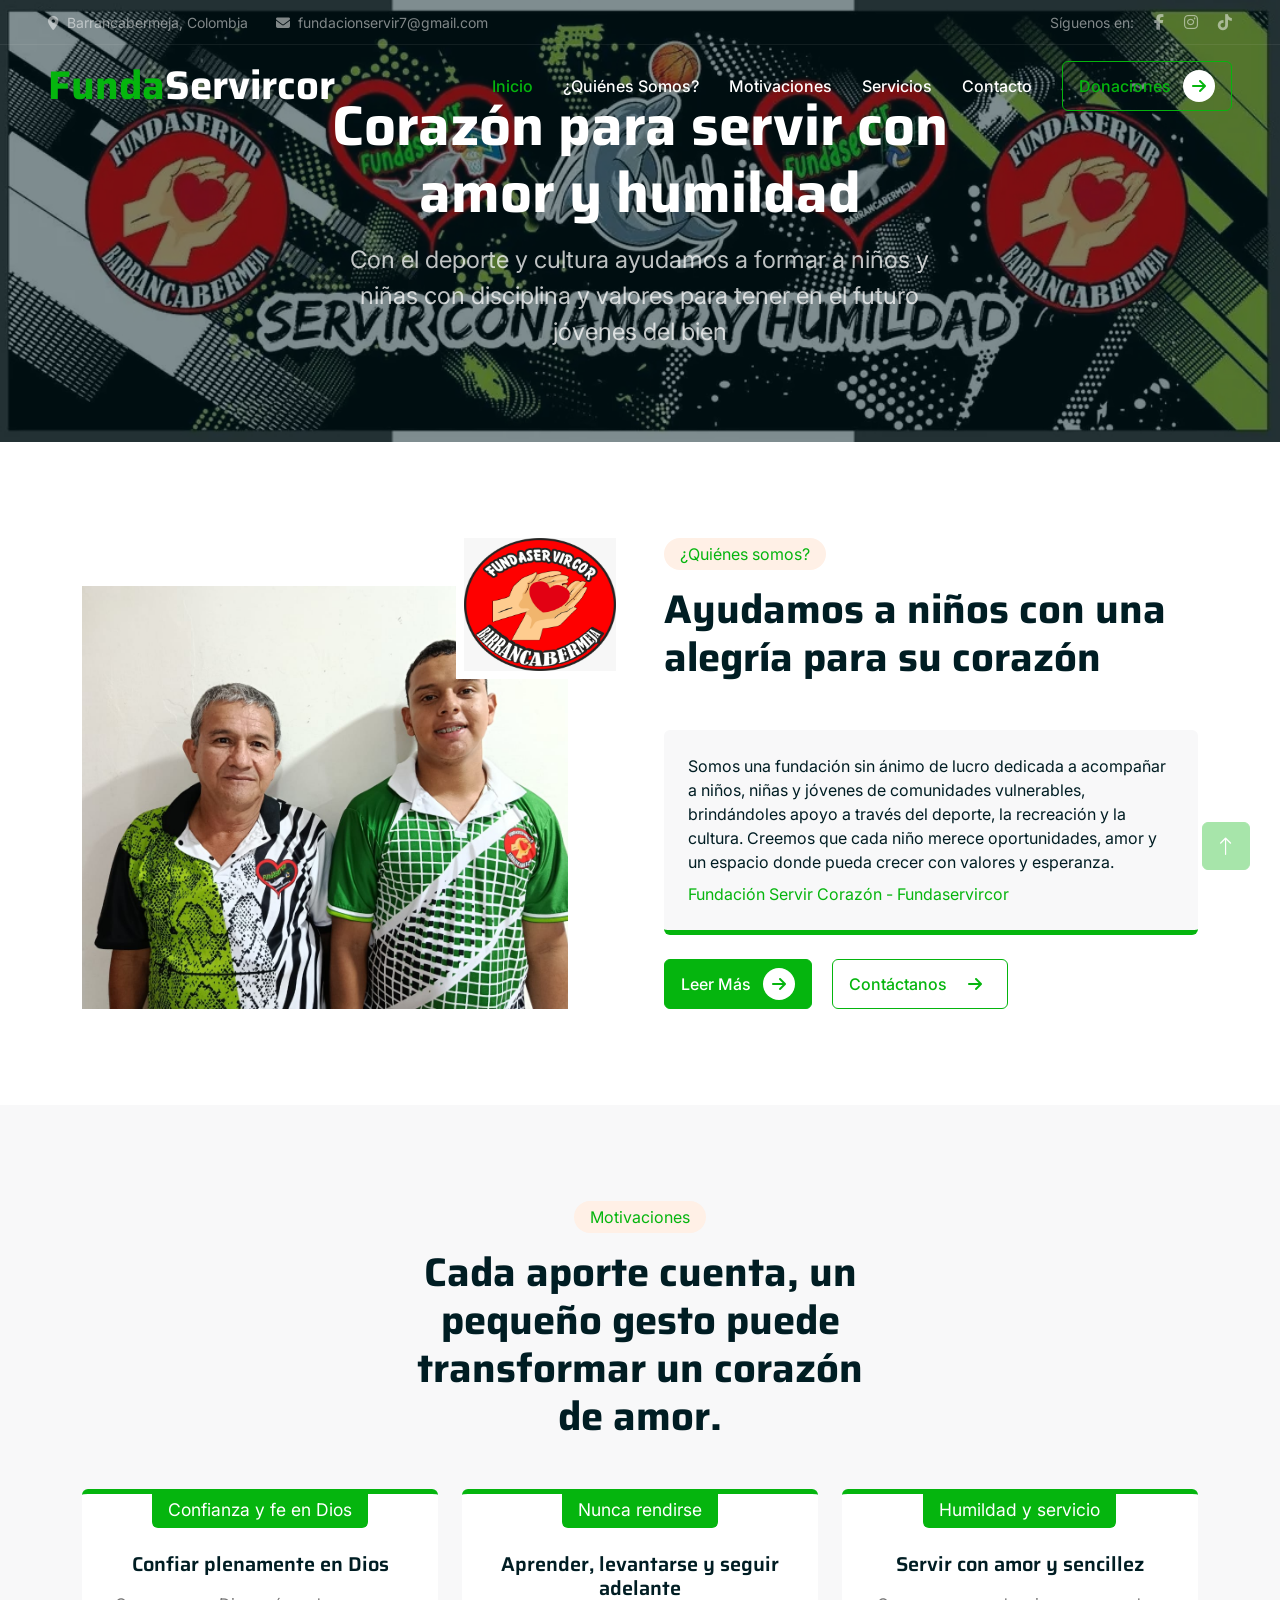
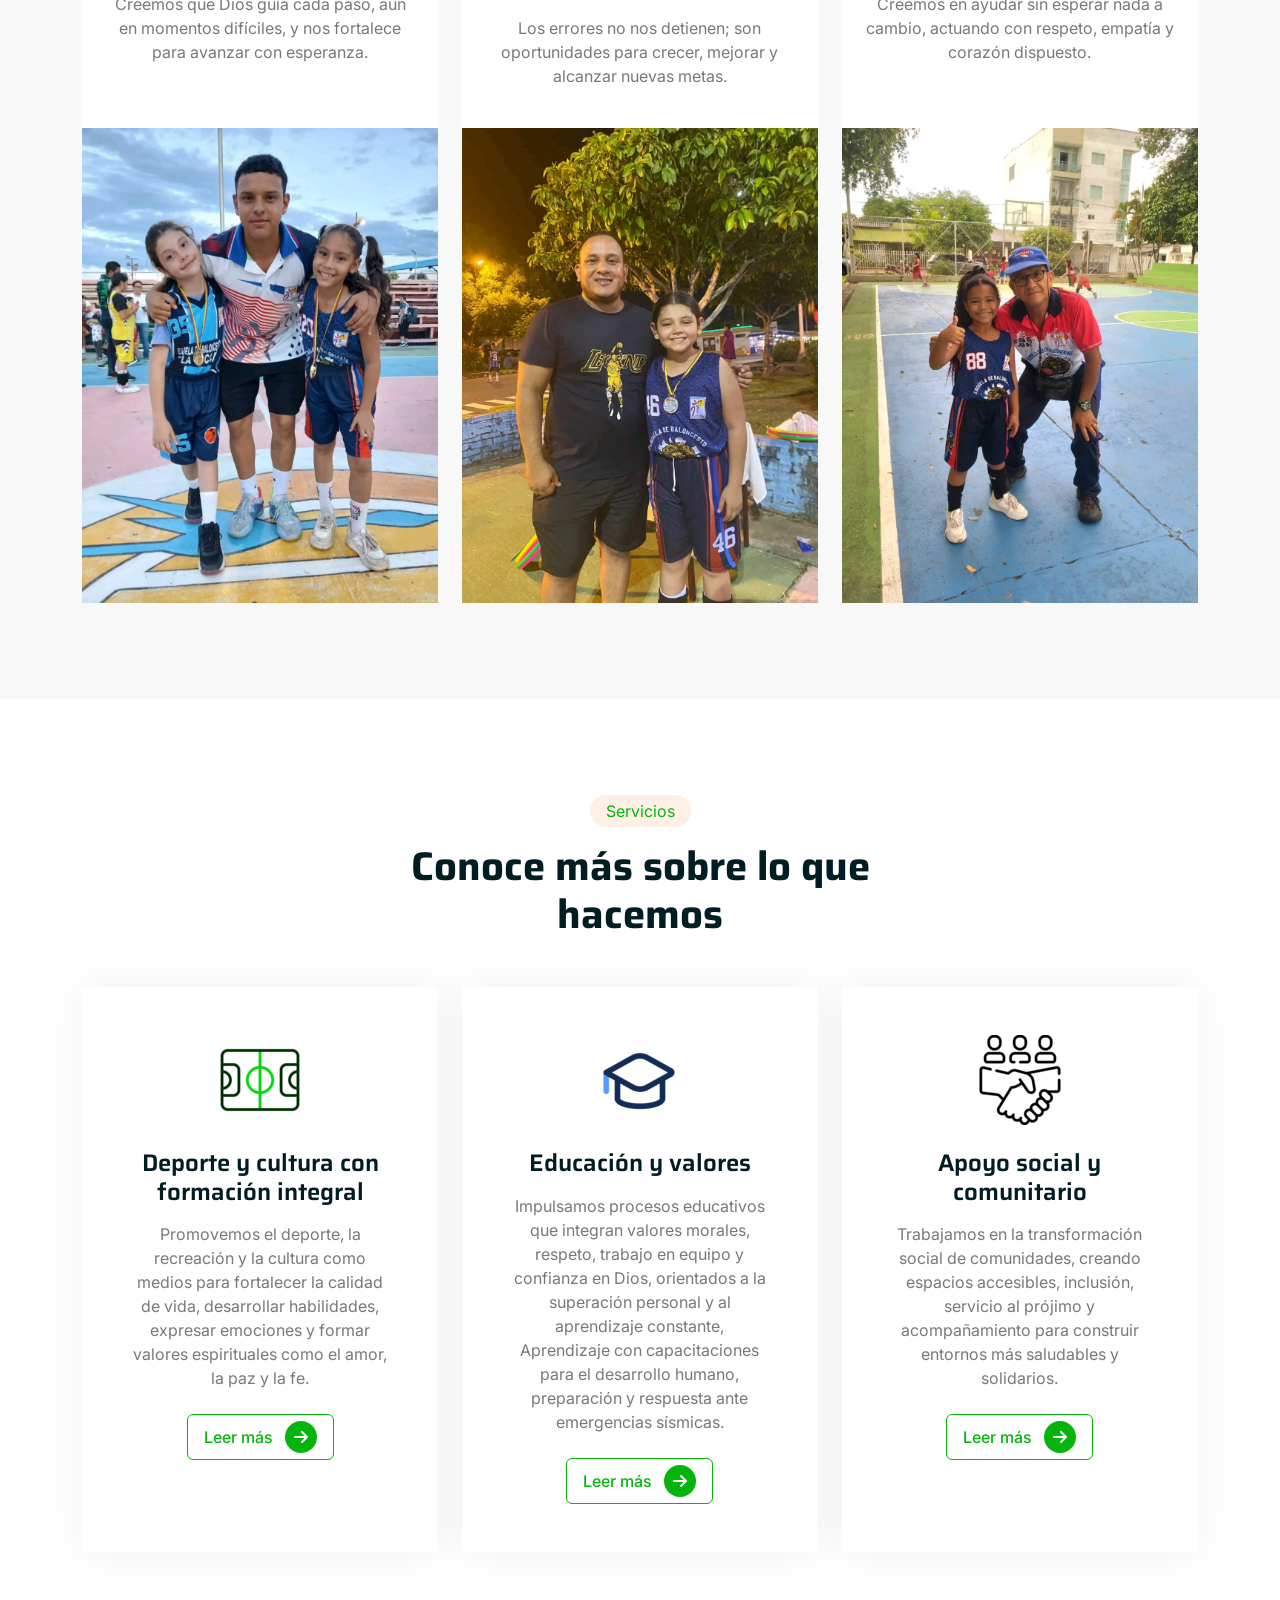
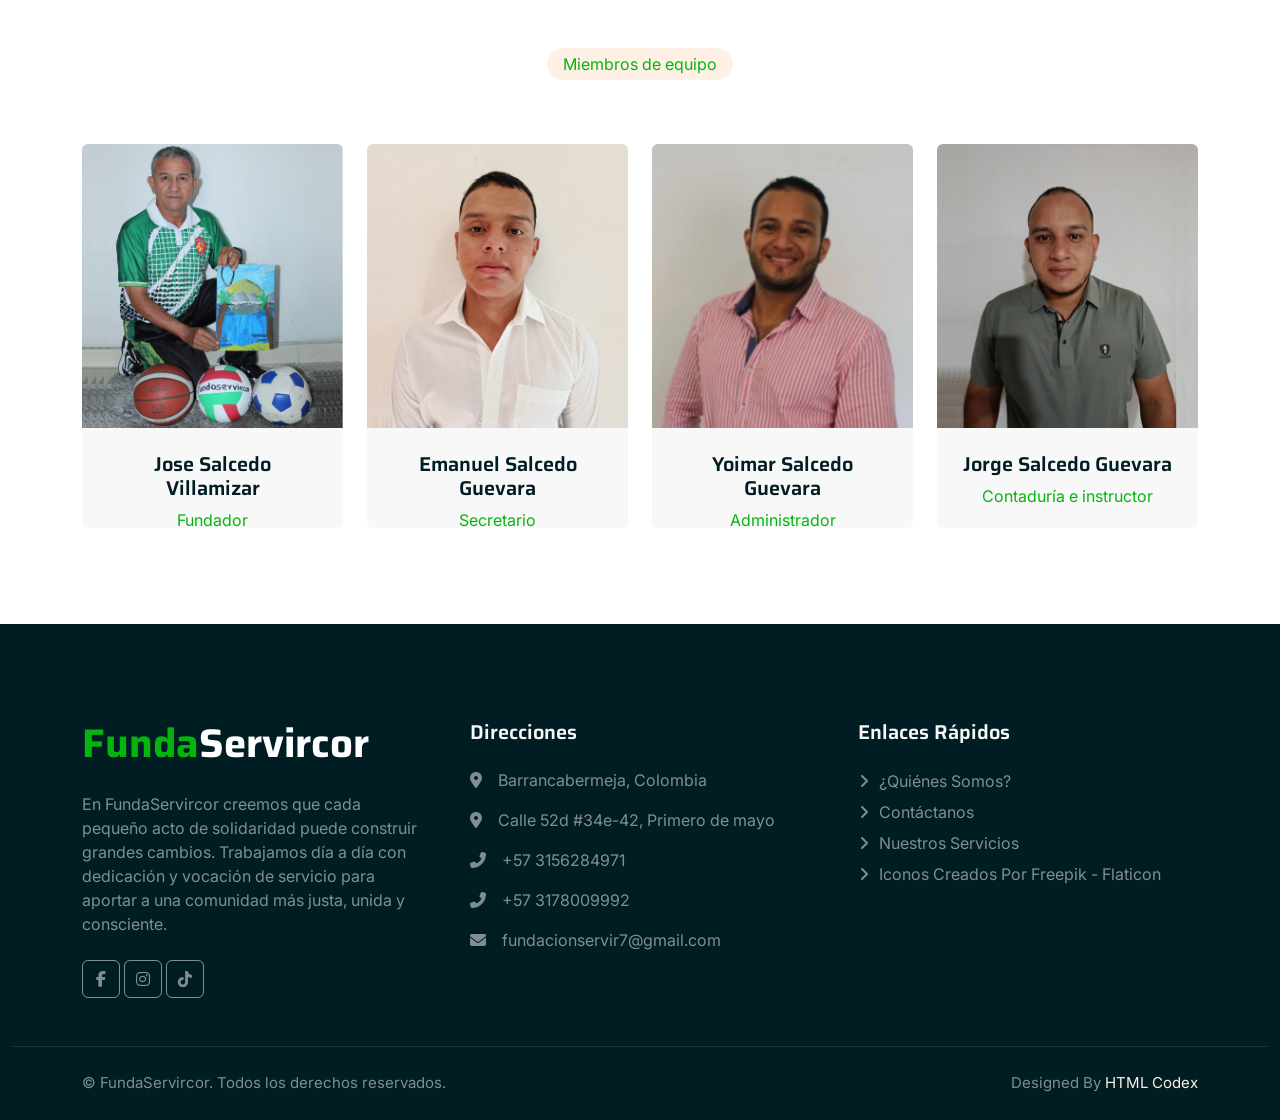
<file: index.html>
<!DOCTYPE html>
<html lang="es">

<head>
    <meta charset="utf-8">
    <title>FundaServircor - Fundación Servir Corazón para niños y jóvenes</title>
    <meta content="width=device-width, initial-scale=1.0" name="viewport">
    
    <meta name="keywords" content="FundaServircor, Fundación Servir Corazón, Barrancabermeja, niños, donaciones, deporte, cultura, recreación, ayuda social, Colombia">
    
    <meta name="description" content="FundaServircor es una fundación sin ánimo de lucro dedicada a servir a niños, jóvenes y comunidades vulnerables a través del deporte, la recreación, la cultura y acciones sociales solidarias.">

    <!-- Favicon -->
    <link href="img/Logo.jpeg" rel="icon">

    <!-- Google Web Fonts -->
    <link rel="preconnect" href="https://fonts.googleapis.com">
    <link rel="preconnect" href="https://fonts.gstatic.com" crossorigin>
    <link href="https://fonts.googleapis.com/css2?family=Inter:wght@400;500;600&family=Saira:wght@500;600;700&display=swap" rel="stylesheet"> 

    <!-- Icon Font Stylesheet -->
    
    <!-- Nuevo -->
    <link href="https://cdnjs.cloudflare.com/ajax/libs/font-awesome/6.5.0/css/all.min.css" rel="stylesheet">

    <link href="https://cdn.jsdelivr.net/npm/bootstrap-icons@1.4.1/font/bootstrap-icons.css" rel="stylesheet">

    <!-- Libraries Stylesheet -->
    <link href="lib/animate/animate.min.css" rel="stylesheet">
    <link href="lib/owlcarousel/assets/owl.carousel.min.css" rel="stylesheet">

    <!-- Customized Bootstrap Stylesheet -->
    <link href="css/bootstrap.min.css" rel="stylesheet">

    <!-- Template Stylesheet -->
    <link href="css/style.css" rel="stylesheet">
</head>


<body>
    <!-- Spinner Start -->
    <div id="spinner" class="show bg-white position-fixed translate-middle w-100 vh-100 top-50 start-50 d-flex align-items-center justify-content-center">
        <div class="spinner-grow text-primary" role="status"></div>
    </div>
    <!-- Spinner End -->


    <!-- Navbar Start -->
    <div class="container-fluid fixed-top px-0 wow fadeIn" data-wow-delay="0.1s">
        <div class="top-bar text-white-50 row gx-0 align-items-center d-none d-lg-flex">
            <div class="col-lg-6 px-5 text-start">
                <small><i class="fa fa-map-marker-alt me-2"></i>Barrancabermeja, Colombia</small>
                <small class="ms-4"><i class="fa fa-envelope me-2"></i>fundacionservir7@gmail.com
                </small>
            </div>
            <div class="col-lg-6 px-5 text-end">
                <small>Síguenos en: </small>
                <a class="text-white-50 ms-3" href="https://www.facebook.com/share/1ARjftmobK/?mibextid=wwXIfr"><i class="fab fa-facebook-f"></i></a>
                <a class="text-white-50 ms-3" href="https://www.instagram.com/fundaservircor/?utm_source=ig_web_button_share_sheet"><i class="fab fa-instagram"></i></a>
                <a class="text-white-50 ms-3" href="https://www.tiktok.com/@fundaservircor"><i class="fa-brands fa-tiktok"></i></a>
            </div>
        </div>

        <nav class="navbar navbar-expand-lg navbar-dark py-lg-0 px-lg-5 wow fadeIn" data-wow-delay="0.1s">
            <a href="index.html" class="navbar-brand ms-4 ms-lg-0">
                <h1 class="fw-bold text-primary m-0">
                    <span style="color: var(--primary);">Funda</span><span class="text-white">Servircor</span>
                </h1>
            </a>
            <button type="button" class="navbar-toggler me-4" data-bs-toggle="collapse" data-bs-target="#navbarCollapse">
                <span class="navbar-toggler-icon"></span>
            </button>
            <div class="collapse navbar-collapse" id="navbarCollapse">
                <div class="navbar-nav ms-auto p-4 p-lg-0">
                    <a href="index.html" class="nav-item nav-link active">Inicio</a>
                    <a href="about.html" class="nav-item nav-link ">¿Quiénes Somos?</a>
                    <a href="causes.html" class="nav-item nav-link">Motivaciones</a>
                    <a href="service.html" class="nav-item nav-link">Servicios</a>
                    <a href="contact.html" class="nav-item nav-link">Contacto</a>
                </div>
                <div class="d-flex justify-content-center my-3">
                    <a class="btn btn-outline-primary py-2 px-3" href="donate.html">
                        Donaciones
                        <div class="d-inline-flex btn-sm-square bg-white text-primary rounded-circle ms-2">
                            <i class="fa fa-arrow-right"></i>
                        </div>
                    </a>
                </div>
            </div>
        </nav>
    </div>
    <!-- Navbar End -->


    <!-- Carousel Start -->
    <div class="container-fluid p-0 mb-5">
        <div id="header-carousel" class="">
            <div class="carousel-inner">
                <div class="carousel-item active">
                    <img class="w-100" src="img/fondo2.jpg" alt="Poster referente">
                    <div class="carousel-caption">
                        <div class="container">
                            <div class="row justify-content-center">
                                <div class="col-lg-7 pt-5">
                                    <h1 class="display-4 text-white mb-3 animated slideInDown">Corazón para servir con amor y humildad</h1>
                                    <p class="fs-4 text-white texto-opacidad mb-5 animated slideInDown">
                                       Con el deporte y cultura ayudamos a formar a niños y niñas con disciplina y valores para tener en el futuro jóvenes del bien
                                    </p>
                                    <!--
                                    <a class="btn btn-primary py-2 px-3 animated slideInDown" href="">
                                        Learn More
                                        <div class="d-inline-flex btn-sm-square bg-white text-primary rounded-circle ms-2">
                                            <i class="fa fa-arrow-right"></i>
                                        </div>
                                    </a>
                                    -->
                                </div>
                            </div>
                        </div>
                    </div>
                </div>
            </div>
            <!--
            <button class="carousel-control-prev" type="button" data-bs-target="#header-carousel"
                data-bs-slide="prev">
                <span class="carousel-control-prev-icon" aria-hidden="true"></span>
                <span class="visually-hidden">Previous</span>
            </button>
            <button class="carousel-control-next" type="button" data-bs-target="#header-carousel"
                data-bs-slide="next">
                <span class="carousel-control-next-icon" aria-hidden="true"></span>
                <span class="visually-hidden">Next</span>
            </button>
            -->
        </div>
    </div>
    <!-- Carousel End -->


    <!-- Quienes somos -->
    <div class="container-xxl py-5">
        <div class="container">
            <div class="row g-5">
                <div class="col-lg-6 wow fadeInUp" data-wow-delay="0.1s">
                    <div class="position-relative overflow-hidden h-100" style="min-height: 400px;">
                        <img class="position-absolute w-100 h-100 pt-5 pe-5" src="img/EquipoUno.jpeg" alt="Nuestro equipo" style="object-fit: cover;">
                        <img class="position-absolute top-0 end-0 bg-white ps-2 pb-2" src="img/Logo.jpeg" alt="Logo" style="width: 30%; height: 30%;">
                    </div>
                </div>
                <div class="col-lg-6 wow fadeInUp" data-wow-delay="0.5s">
                    <div class="h-100">
                        <div class="d-inline-block rounded-pill bg-secondary text-primary py-1 px-3 mb-3">¿Quiénes somos?</div>
                        <h1 class="display-6 mb-5">Ayudamos a niños con una alegría para su corazón</h1>
                        <div class="bg-light border-bottom border-5 border-primary rounded p-4 mb-4">
                            <p class="text-dark mb-2">
                                Somos una fundación sin ánimo de lucro dedicada a acompañar a niños, niñas y jóvenes de comunidades vulnerables, brindándoles apoyo a través del deporte, la recreación y la cultura. Creemos que cada niño merece oportunidades, amor y un espacio donde pueda crecer con valores y esperanza.
                            </p>
                            <span class="text-primary">Fundación Servir Corazón - Fundaservircor</span>
                        </div>
                        <!--
                        <p class="mb-5">Tempor erat elitr rebum at clita. Diam dolor diam ipsum sit. Aliqu diam amet diam et eos. Clita erat ipsum et lorem et sit, sed stet lorem sit clita duo justo magna dolore erat amet</p>
                        -->
                        <a class="btn btn-primary py-2 px-3 me-3" href="about.html">
                            Leer Más
                            <div class="d-inline-flex btn-sm-square bg-white text-primary rounded-circle ms-2">
                                <i class="fa fa-arrow-right"></i>
                            </div>
                        </a>
                        <a class="btn btn-outline-primary py-2 px-3" href="contact.html">
                            Contáctanos
                            <div class="d-inline-flex btn-sm-square bg-white text-primary rounded-circle ms-2">
                                <i class="fa fa-arrow-right"></i>
                            </div>
                        </a>
                    </div>
                </div>
            </div>
        </div>
    </div>
    <!-- About End -->


<!-- Causes Start -->
    <div class="container-xxl bg-light my-5 py-5">
        <div class="container py-5">
            <div class="text-center mx-auto mb-5 wow fadeInUp" data-wow-delay="0.1s" style="max-width: 500px;">
                <div class="d-inline-block rounded-pill bg-secondary text-primary py-1 px-3 mb-3">Motivaciones</div>
                <h1 class="display-6 mb-5">Cada aporte cuenta, un pequeño gesto puede transformar un corazón de amor.</h1>
            </div>
            <div class="row g-4 justify-content-center">
                <div class="col-lg-4 col-md-6 wow fadeInUp" data-wow-delay="0.1s">
                    <div class="causes-item d-flex flex-column bg-white border-top border-5 border-primary rounded-top overflow-hidden h-100">
                        <div class="text-center p-4 pt-0">
                            <div class="d-inline-block bg-primary text-white rounded-bottom fs-5 pb-1 px-3 mb-4">
                                <small>Confianza y fe en Dios</small>
                            </div>
                            <h5 class="mb-3">Confiar plenamente en Dios</h5>
                            <p>Creemos que Dios guía cada paso, aun en momentos difíciles, y nos fortalece para avanzar con esperanza.</p>
                        </div>
                        
                        <div class="position-relative mt-auto">
                            <img class="img-fluid" src="img/Emannuel_Equipo.jpeg" alt="Actividades deportivas">
                            <div class="causes-overlay">
                                <a class="btn btn-outline-primary" href="causes.html">
                                    Leer más
                                    <div class="d-inline-flex btn-sm-square bg-primary text-white rounded-circle ms-2">
                                        <i class="fa fa-arrow-right"></i>
                                    </div>
                                </a>
                            </div>
                        </div>
                    </div>
                </div>
                <div class="col-lg-4 col-md-6 wow fadeInUp" data-wow-delay="0.3s">
                    <div class="causes-item d-flex flex-column bg-white border-top border-5 border-primary rounded-top overflow-hidden h-100">
                        <div class="text-center p-4 pt-0">
                            <div class="d-inline-block bg-primary text-white rounded-bottom fs-5 pb-1 px-3 mb-4">
                                <small>Nunca rendirse</small>
                            </div>
                            <h5 class="mb-3">Aprender, levantarse y seguir adelante</h5>
                            <p>Los errores no nos detienen; son oportunidades para crecer, mejorar y alcanzar nuevas metas.</p>

                        </div>
                        <div class="position-relative mt-auto">
                            <img class="img-fluid" src="img/Jorge_equipo.jpeg" alt="">
                            <div class="causes-overlay">
                                <a class="btn btn-outline-primary" href="causes.html">
                                    Leer más
                                    <div class="d-inline-flex btn-sm-square bg-primary text-white rounded-circle ms-2">
                                        <i class="fa fa-arrow-right"></i>
                                    </div>
                                </a>
                            </div>
                        </div>
                    </div>
                </div>
                <div class="col-lg-4 col-md-6 wow fadeInUp" data-wow-delay="0.5s">
                    <div class="causes-item d-flex flex-column bg-white border-top border-5 border-primary rounded-top overflow-hidden h-100">
                        <div class="text-center p-4 pt-0">
                            <div class="d-inline-block bg-primary text-white rounded-bottom fs-5 pb-1 px-3 mb-4">
                                <small>Humildad y servicio</small>
                            </div>
                            <h5 class="mb-3">Servir con amor y sencillez</h5>
                            <p>Creemos en ayudar sin esperar nada a cambio, actuando con respeto, empatía y corazón dispuesto.</p>
                        </div>
                        <div class="position-relative mt-auto">
                            <img class="img-fluid" src="img/Jose_equipo.jpeg" alt="">
                            <div class="causes-overlay">
                                <a class="btn btn-outline-primary" href="causes.html">
                                    Leer más
                                    <div class="d-inline-flex btn-sm-square bg-primary text-white rounded-circle ms-2">
                                        <i class="fa fa-arrow-right"></i>
                                    </div>
                                </a>
                            </div>
                        
                        </div>
                    </div>
                </div>
            </div>
        </div>
    </div>
    <!-- Causes End -->

                                
    <!-- Service Start -->
    <div class="container-xxl py-5">
        <div class="container">
            <div class="text-center mx-auto mb-5 wow fadeInUp" data-wow-delay="0.1s" style="max-width: 500px;">
                <div class="d-inline-block rounded-pill bg-secondary text-primary py-1 px-3 mb-3">Servicios</div>
                <h1 class="display-6 mb-5">Conoce más sobre lo que hacemos</h1>
            </div>
            <div class="row g-4 justify-content-center">
                <div class="col-lg-4 col-md-6 wow fadeInUp" data-wow-delay="0.1s">
                    <div class="service-item bg-white text-center h-100 p-4 p-xl-5">
                        <img class="img-fluid mb-4" src="img/Campo_Baloncesto.png" alt="">
                        
                        <h4 class="mb-3">Deporte y cultura con formación integral</h4>
                        <p class="mb-4">
                        Promovemos el deporte, la recreación y la cultura como medios para fortalecer la calidad de vida, desarrollar habilidades, expresar emociones y formar valores espirituales como el amor, la paz y la fe.
                        </p>
                        <a class="btn btn-outline-primary px-3" href="service.html">
                            Leer más
                            <div class="d-inline-flex btn-sm-square bg-primary text-white rounded-circle ms-2">
                                <i class="fa fa-arrow-right"></i>
                            </div>
                        </a>
                    </div>
                </div>
                <div class="col-lg-4 col-md-6 wow fadeInUp" data-wow-delay="0.3s">
                    <div class="service-item bg-white text-center h-100 p-4 p-xl-5">
                        <img class="img-fluid mb-4" src="img/educacion_logo.png" alt="">
                        <h4 class="mb-3">Educación y valores</h4>
                        <p class="mb-4">
                        Impulsamos procesos educativos que integran valores morales, respeto, trabajo en equipo y confianza en Dios, orientados a la superación personal y al aprendizaje constante, Aprendizaje con capacitaciones para el desarrollo humano, preparación y respuesta ante emergencias sísmicas.
                        </p>
                        <a class="btn btn-outline-primary px-3" href="service.html">
                            Leer más
                            <div class="d-inline-flex btn-sm-square bg-primary text-white rounded-circle ms-2">
                                <i class="fa fa-arrow-right"></i>
                            </div>
                        </a>
                    </div>
                </div>
                <div class="col-lg-4 col-md-6 wow fadeInUp" data-wow-delay="0.5s">
                    <div class="service-item bg-white text-center h-100 p-4 p-xl-5">
                        <img class="img-fluid mb-4" src="img/apoyo.png" alt="">
                        <h4 class="mb-3">Apoyo social y comunitario</h4>
                        <p class="mb-4">
                        Trabajamos en la transformación social de comunidades, creando espacios accesibles, inclusión, servicio al prójimo y acompañamiento para construir entornos más saludables y solidarios.
                        </p>
                        <a class="btn btn-outline-primary px-3" href="service.html">
                            Leer más
                            <div class="d-inline-flex btn-sm-square bg-primary text-white rounded-circle ms-2">
                                <i class="fa fa-arrow-right"></i>
                            </div>
                        </a>

                    </div>
                </div>
            </div>
        </div>
    </div>
    <!-- Service End -->


    <!-- Donate Start -->
    <!--
    <div class="container-fluid donate my-5 py-5" data-parallax="scroll" data-image-src="img/carousel-2.jpg">
        <div class="container py-5">
            <div class="row g-5 align-items-center">
                <div class="col-lg-6 wow fadeIn" data-wow-delay="0.1s">
                    <div class="d-inline-block rounded-pill bg-secondary text-primary py-1 px-3 mb-3">Donate Now</div>
                    <h1 class="display-6 text-white mb-5">Thanks For The Results Achieved With You</h1>
                    <p class="text-white-50 mb-0">Tempor erat elitr rebum at clita. Diam dolor diam ipsum sit. Aliqu diam amet diam et eos. Clita erat ipsum et lorem et sit, sed stet lorem sit clita duo justo magna dolore erat amet</p>
                </div>
                <div class="col-lg-6 wow fadeIn" data-wow-delay="0.5s">
                    <div class="h-100 bg-white p-5">
                        <form>
                            <div class="row g-3">
                                <div class="col-12">
                                    <div class="form-floating">
                                        <input type="text" class="form-control bg-light border-0" id="name" placeholder="Your Name">
                                        <label for="name">Your Name</label>
                                    </div>
                                </div>
                                <div class="col-12">
                                    <div class="form-floating">
                                        <input type="email" class="form-control bg-light border-0" id="email" placeholder="Your Email">
                                        <label for="email">Your Email</label>
                                    </div>
                                </div>
                                <div class="col-12">
                                    <div class="btn-group d-flex justify-content-around">
                                        <input type="radio" class="btn-check" name="btnradio" id="btnradio1" checked>
                                        <label class="btn btn-light py-3" for="btnradio1">$10</label>

                                        <input type="radio" class="btn-check" name="btnradio" id="btnradio2">
                                        <label class="btn btn-light py-3" for="btnradio2">$20</label>

                                        <input type="radio" class="btn-check" name="btnradio" id="btnradio3">
                                        <label class="btn btn-light py-3" for="btnradio3">$30</label>
                                    </div>
                                </div>
                                <div class="col-12">
                                    <button class="btn btn-primary px-5" style="height: 60px;">
                                        Donate Now
                                        <div class="d-inline-flex btn-sm-square bg-white text-primary rounded-circle ms-2">
                                            <i class="fa fa-arrow-right"></i>
                                        </div>
                                    </button>
                                </div>
                            </div>
                        </form>
                    </div>
                </div>
            </div>
        </div>
    </div>
    -->
    <!-- Donate End -->


    <!-- Team Start -->
    <div class="container-xxl py-5">
        <div class="container">
            <div class="text-center mx-auto mb-5 wow fadeInUp" data-wow-delay="0.1s" style="max-width: 500px;">
                <div class="d-inline-block rounded-pill bg-secondary text-primary py-1 px-3 mb-3">Miembros de equipo</div>
               
            </div>
            <div class="row g-4">
                <div class="col-lg-3 col-md-6 wow fadeInUp" data-wow-delay="0.3s">
                    <div class="team-item position-relative rounded overflow-hidden">
                        <div class="overflow-hidden">
                            <img class="img-fluid" src="img/prueba_jpse_perfil.png" alt="">
                        </div>
                        <div class="team-text bg-light text-center p-4">
                            <h5>Jose Salcedo Villamizar</h5>
                            <p class="text-primary">Fundador</p>
                            <div class="team-social text-center">
                                <a class="btn btn-square" href="https://www.facebook.com/josedejesus.salcedovillamizar"><i class="fab fa-facebook-f"></i></a>
                            </div>
                        </div>
                    </div>
                </div>
                <div class="col-lg-3 col-md-6 wow fadeInUp" data-wow-delay="0.1s">
                    <div class="team-item position-relative rounded overflow-hidden">
                        <div class="overflow-hidden">
                            <img class="img-fluid" src="img/emannuel_perfil_m.png" alt="">
                        </div>
                        <div class="team-text bg-light text-center p-4">
                            <h5>Emanuel Salcedo Guevara</h5>
                            <p class="text-primary">Secretario</p>
                            <div class="team-social text-center">
                                <a class="btn btn-square" href="https://www.facebook.com/emanuel.salcedo.1044"><i class="fab fa-facebook-f"></i></a>
                                <a class="btn btn-square" href="https://www.instagram.com/emanuel13_s?utm_source=ig_web_button_share_sheet&igsh=ZDNlZDc0MzIxNw=="><i class="fab fa-instagram"></i></a>
                            </div>
                        </div>
                    </div>
                </div>
                <div class="col-lg-3 col-md-6 wow fadeInUp" data-wow-delay="0.5s">
                    <div class="team-item position-relative rounded overflow-hidden">
                        <div class="overflow-hidden">
                            <img class="img-fluid" src="img/Yoimar_perfil.png" alt="">
                        </div>
                        <div class="team-text bg-light text-center p-4">
                            <h5>Yoimar Salcedo Guevara</h5>
                            <p class="text-primary">Administrador</p>
                            <div class="team-social text-center">
                                <a class="btn btn-square" href="https://www.facebook.com/yoimar.jose.salcedo.guevara.2025"><i class="fab fa-facebook-f"></i></a>
                                <a class="btn btn-square" href="https://www.instagram.com/yjsalcedo18?utm_source=ig_web_button_share_sheet&igsh=ZDNlZDc0MzIxNw=="><i class="fab fa-instagram"></i></a>
                            </div>
                        </div>
                    </div>
                </div>
                <div class="col-lg-3 col-md-6 wow fadeInUp" data-wow-delay="0.7s">
                    <div class="team-item position-relative rounded overflow-hidden">
                        <div class="overflow-hidden">
                            <img class="img-fluid" src="img/jorge_perfil.png" alt="">
                        </div>
                        <div class="team-text bg-light text-center p-4">
                            <h5>Jorge Salcedo Guevara</h5>
                            <p class="text-primary">Contaduría e instructor</p>
                            <div class="team-social text-center">
                                <a class="btn btn-square" href="https://www.facebook.com/jorge.salcedo.guevara.2025"><i class="fab fa-facebook-f"></i></a>
                                <a class="btn btn-square" href="https://www.instagram.com/jorge.salcedo.g?utm_source=ig_web_button_share_sheet&igsh=ZDNlZDc0MzIxNw=="><i class="fab fa-instagram"></i></a>
                            </div>
                        </div>
                    </div>
                </div>
            </div>
        </div>
    </div>
    <!-- Team End -->


    <!-- Testimonial Start -->
    <!--
    <div class="container-xxl py-5">
        <div class="container">
            <div class="text-center mx-auto mb-5 wow fadeInUp" data-wow-delay="0.1s" style="max-width: 500px;">
                <div class="d-inline-block rounded-pill bg-secondary text-primary py-1 px-3 mb-3">Testimonial</div>
                <h1 class="display-6 mb-5">Trusted By Thousands Of People And Nonprofits</h1>
            </div>
            <div class="owl-carousel testimonial-carousel wow fadeInUp" data-wow-delay="0.1s">
                <div class="testimonial-item text-center">
                    <img class="img-fluid bg-light rounded-circle p-2 mx-auto mb-4" src="img/testimonial-1.jpg" style="width: 100px; height: 100px;">
                    <div class="testimonial-text rounded text-center p-4">
                        <p>Clita clita tempor justo dolor ipsum amet kasd amet duo justo duo duo labore sed sed. Magna ut diam sit et amet stet eos sed clita erat magna elitr erat sit sit erat at rebum justo sea clita.</p>
                        <h5 class="mb-1">Doner Name</h5>
                        <span class="fst-italic">Profession</span>
                    </div>
                </div>
                <div class="testimonial-item text-center">
                    <img class="img-fluid bg-light rounded-circle p-2 mx-auto mb-4" src="img/testimonial-2.jpg" style="width: 100px; height: 100px;">
                    <div class="testimonial-text rounded text-center p-4">
                        <p>Clita clita tempor justo dolor ipsum amet kasd amet duo justo duo duo labore sed sed. Magna ut diam sit et amet stet eos sed clita erat magna elitr erat sit sit erat at rebum justo sea clita.</p>
                        <h5 class="mb-1">Doner Name</h5>
                        <span class="fst-italic">Profession</span>
                    </div>
                </div>
                <div class="testimonial-item text-center">
                    <img class="img-fluid bg-light rounded-circle p-2 mx-auto mb-4" src="img/testimonial-3.jpg" style="width: 100px; height: 100px;">
                    <div class="testimonial-text rounded text-center p-4">
                        <p>Clita clita tempor justo dolor ipsum amet kasd amet duo justo duo duo labore sed sed. Magna ut diam sit et amet stet eos sed clita erat magna elitr erat sit sit erat at rebum justo sea clita.</p>
                        <h5 class="mb-1">Doner Name</h5>
                        <span class="fst-italic">Profession</span>
                    </div>
                </div>
            </div>
        </div>
    </div>
    -->
    <!-- Testimonial End -->


    <!-- Footer Start -->
    <div class="container-fluid bg-dark text-white-50 footer mt-5 pt-5 wow fadeIn" data-wow-delay="0.1s">
        <div class="container py-5">
            <div class="row g-5">
                <div class="col-lg-4 col-md-6">
                    <h1 class="fw-bold text-primary mb-4">Funda<span class="text-white">Servircor</span></h1>
                    <p>En FundaServircor creemos que cada pequeño acto de solidaridad puede construir grandes cambios. Trabajamos día a día con dedicación y vocación de servicio para aportar a una comunidad más justa, unida y consciente.</p>
                    <div class="d-flex pt-2">
                        <a class="btn btn-square me-1" href="https://www.facebook.com/share/1ARjftmobK/?mibextid=wwXIfr"><i class="fab fa-facebook-f"></i></a>
                        <a class="btn btn-square me-1" href="https://www.instagram.com/fundaservircor/?utm_source=ig_web_button_share_sheet"><i class="fab fa-instagram"></i></a>
                        <a class="btn btn-square me-1" href="https://www.tiktok.com/@fundaservircor"><i class="fa-brands fa-tiktok"></i></a>
                    </div>
                </div>
                <div class="col-lg-4 col-md-6">
                    <h5 class="text-light mb-4">Direcciones</h5>
                    <p><i class="fa fa-map-marker-alt me-3"></i>Barrancabermeja, Colombia</p>
                    <p><i class="fa fa-map-marker-alt me-3"></i>Calle 52d #34e-42, Primero de mayo</p>
                    <p><i class="fa fa-phone-alt me-3"></i>+57 3156284971</p>
                    <p><i class="fa fa-phone-alt me-3"></i>+57 3178009992</p>
                    <p><i class="fa fa-envelope me-3"></i>fundacionservir7@gmail.com</p>
                </div>
                <div class="col-lg-4 col-md-6">
                    <h5 class="text-light mb-4">Enlaces Rápidos</h5>
                    <a class="btn btn-link" href="about.html">¿Quiénes somos?</a>
                    <a class="btn btn-link" href="contact.html">Contáctanos</a>
                    <a class="btn btn-link" href="service.html">Nuestros Servicios</a>
                    <a class="btn btn-link" href="https://www.flaticon.es/" title="Iconos">Iconos creados por Freepik - Flaticon</a>

                    <!--
                    <a class="btn btn-link" href="">Terms & Condition</a>
                    <a class="btn btn-link" href="">Support</a>
                    -->
                    
                </div>
            </div>
        </div>
        <div class="container-fluid copyright">
            <div class="container">
                <div class="row">
                    <div class="col-md-6 text-center text-md-start mb-3 mb-md-0">
                        &copy; FundaServircor. Todos los derechos reservados.
                    </div>
                    <div class="col-md-6 text-center text-md-end">
                        <!--/*** This template is free as long as you keep the footer author’s credit link/attribution link/backlink. If you'd like to use the template without the footer author’s credit link/attribution link/backlink, you can purchase the Credit Removal License from "https://htmlcodex.com/credit-removal". Thank you for your support. ***/-->
                        Designed By <a href="https://htmlcodex.com">HTML Codex</a>
                    </div>
                </div>
            </div>
        </div>
    </div>
    <!-- Footer End -->


    <!-- Back to Top -->
    <a href="#" class="btn btn-lg btn-primary btn-lg-square back-to-top"><i class="bi bi-arrow-up"></i></a>


    <!-- JavaScript Libraries -->
    <script src="https://code.jquery.com/jquery-3.4.1.min.js"></script>
    <script src="https://cdn.jsdelivr.net/npm/bootstrap@5.0.0/dist/js/bootstrap.bundle.min.js"></script>
    <script src="lib/wow/wow.min.js"></script>
    <script src="lib/easing/easing.min.js"></script>
    <script src="lib/waypoints/waypoints.min.js"></script>
    <script src="lib/owlcarousel/owl.carousel.min.js"></script>
    <script src="lib/parallax/parallax.min.js"></script>

    <!-- Template Javascript -->
    <script src="js/main.js"></script>
</body>

</html>
</file>
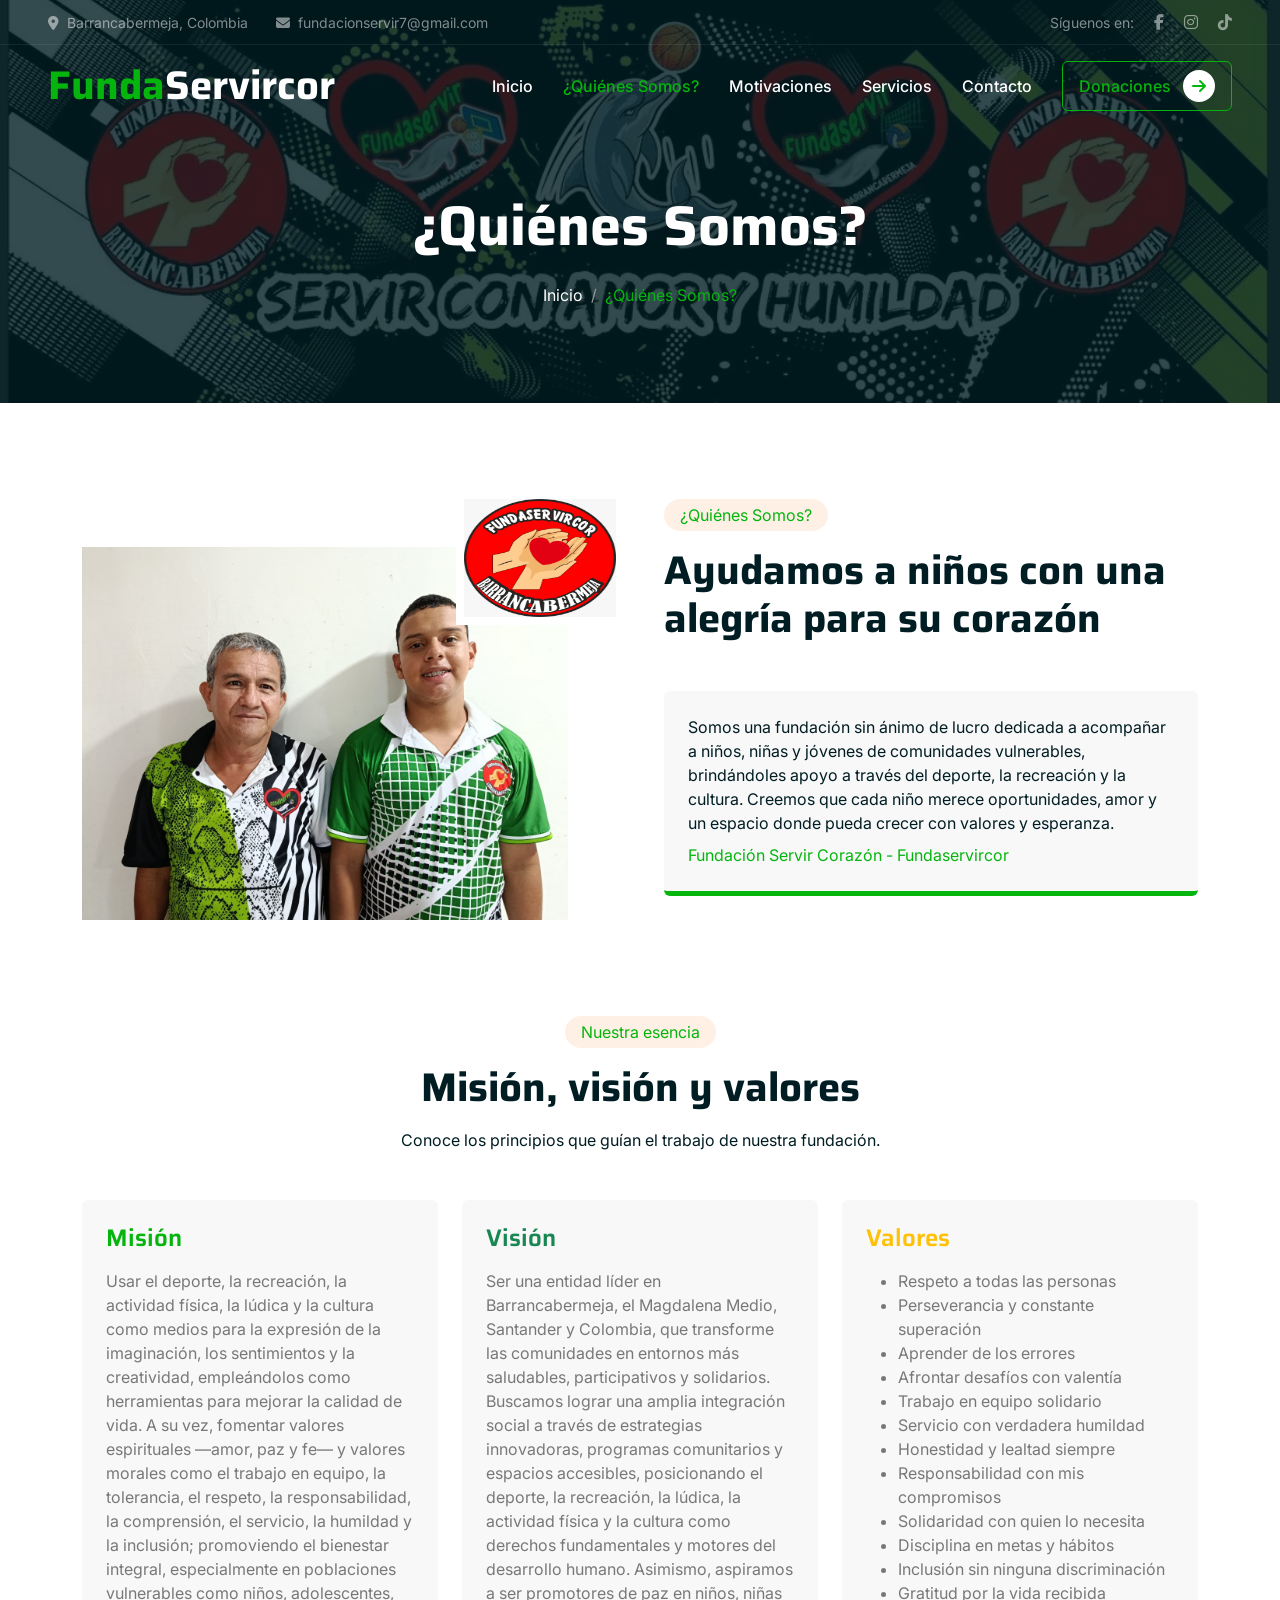
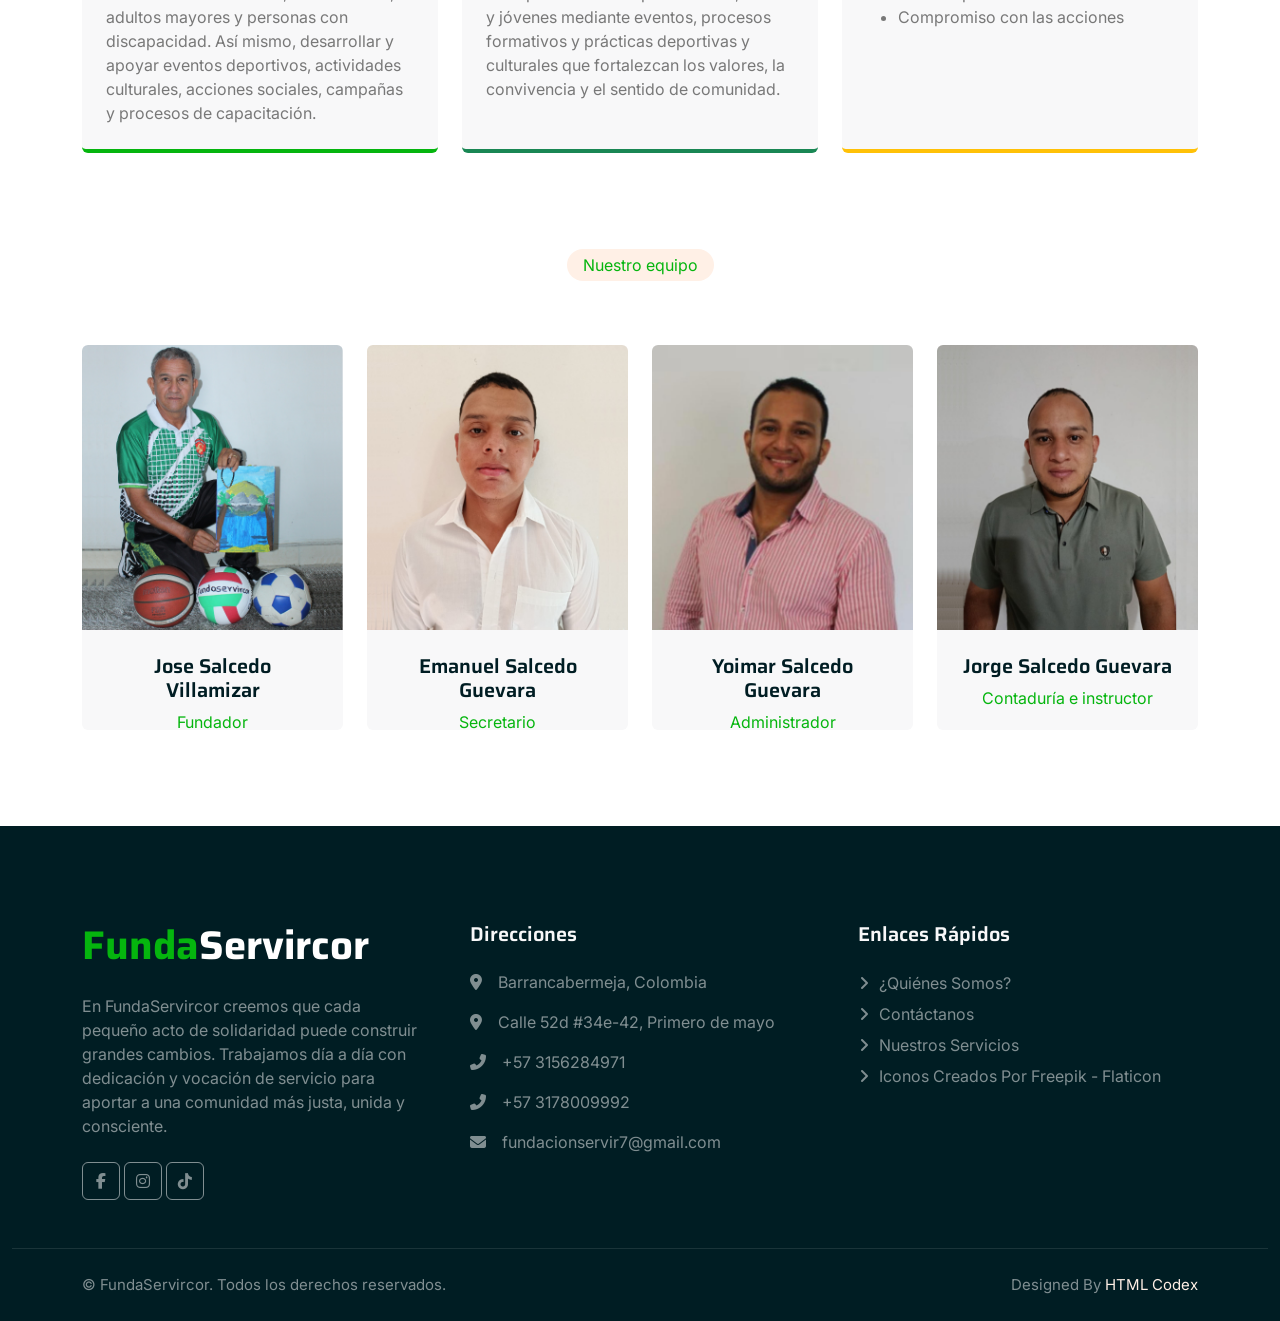
<file: about.html>
<!DOCTYPE html>
<html lang="es">

<head>
    <meta charset="utf-8">
    <title>FundaServircor - Fundación Servir Corazón</title>
    <meta content="width=device-width, initial-scale=1.0" name="viewport">
    
    <meta name="keywords" content="FundaServircor, Fundación Servir Corazón, Barrancabermeja, niños, donaciones, deporte, cultura, recreación, ayuda social, Colombia">
    
    <meta name="description" content="FundaServircor es una fundación sin ánimo de lucro dedicada a servir a niños, jóvenes y comunidades vulnerables a través del deporte, la recreación, la cultura y acciones sociales solidarias.">

    <!-- Favicon -->
    <link href="img/Logo.jpeg" rel="icon">

    <!-- Google Web Fonts -->
    <link rel="preconnect" href="https://fonts.googleapis.com">
    <link rel="preconnect" href="https://fonts.gstatic.com" crossorigin>
    <link href="https://fonts.googleapis.com/css2?family=Inter:wght@400;500;600&family=Saira:wght@500;600;700&display=swap" rel="stylesheet"> 

    <!-- Icon Font Stylesheet -->
    <!-- Nuevo -->
    <link href="https://cdnjs.cloudflare.com/ajax/libs/font-awesome/6.5.0/css/all.min.css" rel="stylesheet">

    <link href="https://cdn.jsdelivr.net/npm/bootstrap-icons@1.4.1/font/bootstrap-icons.css" rel="stylesheet">

    <!-- Libraries Stylesheet -->
    <link href="lib/animate/animate.min.css" rel="stylesheet">
    <link href="lib/owlcarousel/assets/owl.carousel.min.css" rel="stylesheet">

    <!-- Customized Bootstrap Stylesheet -->
    <link href="css/bootstrap.min.css" rel="stylesheet">

    <!-- Template Stylesheet -->
    <link href="css/style.css" rel="stylesheet">
</head>

<body>
    <!-- Spinner Start -->
    <div id="spinner" class="show bg-white position-fixed translate-middle w-100 vh-100 top-50 start-50 d-flex align-items-center justify-content-center">
        <div class="spinner-grow text-primary" role="status"></div>
    </div>
    <!-- Spinner End -->


    <!-- Navbar Start -->
    <div class="container-fluid fixed-top px-0 wow fadeIn" data-wow-delay="0.1s">
        <div class="top-bar text-white-50 row gx-0 align-items-center d-none d-lg-flex">
            <div class="col-lg-6 px-5 text-start">
                <small><i class="fa fa-map-marker-alt me-2"></i>Barrancabermeja, Colombia</small>
                <small class="ms-4"><i class="fa fa-envelope me-2"></i>fundacionservir7@gmail.com
                </small>
            </div>
            <div class="col-lg-6 px-5 text-end">
                <small>Síguenos en: </small>
                <a class="text-white-50 ms-3" href="https://www.facebook.com/share/1ARjftmobK/?mibextid=wwXIfr"><i class="fab fa-facebook-f"></i></a>
                <a class="text-white-50 ms-3" href="https://www.instagram.com/fundaservircor/?utm_source=ig_web_button_share_sheet"><i class="fab fa-instagram"></i></a>
                <a class="text-white-50 ms-3" href="https://www.tiktok.com/@fundaservircor"><i class="fa-brands fa-tiktok"></i></a>
            </div>
        </div>

        <nav class="navbar navbar-expand-lg navbar-dark py-lg-0 px-lg-5 wow fadeIn" data-wow-delay="0.1s">
            <a href="index.html" class="navbar-brand ms-4 ms-lg-0">
                <h1 class="fw-bold text-primary m-0">
                    <span style="color: var(--primary);">Funda</span><span class="text-white">Servircor</span>
                </h1>
            </a>
            <button type="button" class="navbar-toggler me-4" data-bs-toggle="collapse" data-bs-target="#navbarCollapse">
                <span class="navbar-toggler-icon"></span>
            </button>
            <div class="collapse navbar-collapse" id="navbarCollapse">
                <div class="navbar-nav ms-auto p-4 p-lg-0">
                    <a href="index.html" class="nav-item nav-link ">Inicio</a>
                    <a href="about.html" class="nav-item nav-link active">¿Quiénes Somos?</a>
                    <a href="causes.html" class="nav-item nav-link">Motivaciones</a>
                    <a href="service.html" class="nav-item nav-link">Servicios</a>
                    <a href="contact.html" class="nav-item nav-link">Contacto</a>
                </div>
                <div class="d-flex justify-content-center my-3">
                    <a class="btn btn-outline-primary py-2 px-3" href="donate.html">
                        Donaciones
                        <div class="d-inline-flex btn-sm-square bg-white text-primary rounded-circle ms-2">
                            <i class="fa fa-arrow-right"></i>
                        </div>
                    </a>
                </div>
            </div>
        </nav>
    </div>
    <!-- Navbar End -->


    <!-- Page Header Start -->
    <div class="container-fluid page-header mb-5 wow fadeIn" data-wow-delay="0.1s">
        <div class="container text-center">
            <h1 class="display-4 text-white animated slideInDown mb-4">¿Quiénes Somos?</h1>
            <nav aria-label="breadcrumb animated slideInDown">
                <ol class="breadcrumb justify-content-center mb-0">
                    <li class="breadcrumb-item"><a class="text-white" href="index.html">Inicio</a></li>
                    <li class="breadcrumb-item text-primary active" aria-current="page">¿Quiénes Somos?</li>
                </ol>
            </nav>
        </div>
    </div>
    <!-- Page Header End -->


    <!-- Quienes somos -->
    <div class="container-xxl py-5">
        <div class="container">
            <div class="row g-5">
                <div class="col-lg-6 wow fadeInUp" data-wow-delay="0.1s">
                    <div class="position-relative overflow-hidden h-100" style="min-height: 400px;">
                        <img class="position-absolute w-100 h-100 pt-5 pe-5" src="img/EquipoUno.jpeg" alt="Equipo de trabajo" style="object-fit: cover;">
                        <img class="position-absolute top-0 end-0 bg-white ps-2 pb-2" src="img/Logo.jpeg" alt="Logo" style="width: 30%; height: 30%;">
                    </div>
                </div>
                <div class="col-lg-6 wow fadeInUp" data-wow-delay="0.5s">
                    <div class="h-100">
                        <div class="d-inline-block rounded-pill bg-secondary text-primary py-1 px-3 mb-3">¿Quiénes Somos?</div>
                        <h1 class="display-6 mb-5">Ayudamos a niños con una alegría para su corazón</h1>
                        <div class="bg-light border-bottom border-5 border-primary rounded p-4 mb-4">
                            <p class="text-dark mb-2">
                                Somos una fundación sin ánimo de lucro dedicada a acompañar a niños, niñas y jóvenes de comunidades vulnerables, brindándoles apoyo a través del deporte, la recreación y la cultura. Creemos que cada niño merece oportunidades, amor y un espacio donde pueda crecer con valores y esperanza.
                            </p>
                            <span class="text-primary">Fundación Servir Corazón - Fundaservircor</span>
                        </div>
                        <!--
                        <p class="mb-5">Tempor erat elitr rebum at clita. Diam dolor diam ipsum sit. Aliqu diam amet diam et eos. Clita erat ipsum et lorem et sit, sed stet lorem sit clita duo justo magna dolore erat amet</p>
                        -->
                    </div>
                </div>
            </div>
        </div>
    </div>
    <!-- About End -->

    <!-- Misión, Visión y Valores -->
    <div class="container-xxl py-5">
        <div class="container">
            <div class="text-center mx-auto mb-5 wow fadeInUp" data-wow-delay="0.1s" style="max-width: 600px;">
                <div class="d-inline-block rounded-pill bg-secondary text-primary py-1 px-3 mb-3">Nuestra esencia</div>
                <h1 class="display-6 mb-3">Misión, visión y valores</h1>
                <p class="text-dark">Conoce los principios que guían el trabajo de nuestra fundación.</p>
            </div>

            <div class="row g-4">
                
                <!-- MISION -->
                <div class="col-lg-4 col-md-6 wow fadeInUp" data-wow-delay="0.1s">
                    <div class="bg-light border-bottom border-4 border-primary rounded p-4 h-100">
                        <h4 class="mb-3 text-primary">Misión</h4>
                        <p class="mb-0">
                        Usar el deporte, la recreación, la actividad física, la lúdica y la cultura como medios para la expresión de la imaginación, 
                        los sentimientos y la creatividad, empleándolos como herramientas para mejorar la calidad de vida. A su vez, fomentar valores 
                        espirituales —amor, paz y fe— y valores morales como el trabajo en equipo, la tolerancia, el respeto, la responsabilidad, 
                        la comprensión, el servicio, la humildad y la inclusión; promoviendo el bienestar integral, especialmente en poblaciones 
                        vulnerables como niños, adolescentes, adultos mayores y personas con discapacidad. Así mismo, desarrollar y apoyar eventos 
                        deportivos, actividades culturales, acciones sociales, campañas y procesos de capacitación.
                        </p>
                    </div>
                </div>

                <!-- VISION -->
                <div class="col-lg-4 col-md-6 wow fadeInUp" data-wow-delay="0.3s">
                    <div class="bg-light border-bottom border-4 border-success rounded p-4 h-100">
                        <h4 class="mb-3 text-success">Visión</h4>
                        <p class="mb-0">
                            Ser una entidad líder en Barrancabermeja, el Magdalena Medio, Santander y Colombia, que transforme las comunidades
                             en entornos más saludables, participativos y solidarios. Buscamos lograr una amplia integración social a través de 
                             estrategias innovadoras, programas comunitarios y espacios accesibles, posicionando el deporte, la recreación, la lúdica, 
                             la actividad física y la cultura como derechos fundamentales y motores del desarrollo humano.

                            Asimismo, aspiramos a ser promotores de paz en niños, niñas y jóvenes mediante eventos, 
                            procesos formativos y prácticas deportivas y culturales que fortalezcan los valores, la convivencia y el sentido de comunidad.
                        </p>
                    </div>
                </div>

                <!-- VALORES -->
                <div class="col-lg-4 col-md-12 wow fadeInUp" data-wow-delay="0.5s">
                    <div class="bg-light border-bottom border-4 border-warning rounded p-4 h-100">
                        <h4 class="mb-3 text-warning">Valores</h4>
                        <ul class="mb-0">
                            <li>Respeto a todas las personas</li>
                            <li>Perseverancia y constante superación</li>
                            <li>Aprender de los errores</li>
                            <li>Afrontar desafíos con valentía</li>
                            <li>Trabajo en equipo solidario</li>
                            <li>Servicio con verdadera humildad</li>
                            <li>Honestidad y lealtad siempre</li>
                            <li>Responsabilidad con mis compromisos</li>
                            <li>Solidaridad con quien lo necesita</li>
                            <li>Disciplina en metas y hábitos</li>
                            <li>Inclusión sin ninguna discriminación</li>
                            <li>Gratitud por la vida recibida</li>
                            <li>Compromiso con las acciones</li>
                        </ul>
                    </div>
                </div>

            </div>
        </div>
    </div>

    <!-- Team Start -->
    <div class="container-xxl py-5">
        <div class="container">
            <div class="text-center mx-auto mb-5 wow fadeInUp" data-wow-delay="0.1s" style="max-width: 500px;">
                <div class="d-inline-block rounded-pill bg-secondary text-primary py-1 px-3 mb-3">Nuestro equipo</div>
               
            </div>
            <div class="row g-4">
                <div class="col-lg-3 col-md-6 wow fadeInUp" data-wow-delay="0.3s">
                    <div class="team-item position-relative rounded overflow-hidden">
                        <div class="overflow-hidden">
                            <img class="img-fluid" src="img/prueba_jpse_perfil.png" alt="Jose Salcedo - Fundador">
                        </div>
                        <div class="team-text bg-light text-center p-4">
                            <h5>Jose Salcedo Villamizar</h5>
                            <p class="text-primary">Fundador</p>
                            <div class="team-social text-center">
                                <a class="btn btn-square" href="https://www.facebook.com/josedejesus.salcedovillamizar"><i class="fab fa-facebook-f"></i></a>
                            </div>
                        </div>
                    </div>
                </div>
                <div class="col-lg-3 col-md-6 wow fadeInUp" data-wow-delay="0.1s">
                    <div class="team-item position-relative rounded overflow-hidden">
                        <div class="overflow-hidden">
                            <img class="img-fluid" src="img/emannuel_perfil_m.png" alt="Emanuel Salcedo - Secretario">
                        </div>
                        <div class="team-text bg-light text-center p-4">
                            <h5>Emanuel Salcedo Guevara</h5>
                            <p class="text-primary">Secretario</p>
                            <div class="team-social text-center">
                                <a class="btn btn-square" href="https://www.facebook.com/emanuel.salcedo.1044"><i class="fab fa-facebook-f"></i></a>
                                <a class="btn btn-square" href="https://www.instagram.com/emanuel13_s?utm_source=ig_web_button_share_sheet&igsh=ZDNlZDc0MzIxNw=="><i class="fab fa-instagram"></i></a>
                            </div>
                        </div>
                    </div>
                </div>
                <div class="col-lg-3 col-md-6 wow fadeInUp" data-wow-delay="0.5s">
                    <div class="team-item position-relative rounded overflow-hidden">
                        <div class="overflow-hidden">
                            <img class="img-fluid" src="img/Yoimar_perfil.png" alt="Yoimar Salcedo - Administrador">
                        </div>
                        <div class="team-text bg-light text-center p-4">
                            <h5>Yoimar Salcedo Guevara</h5>
                            <p class="text-primary">Administrador</p>
                            <div class="team-social text-center">
                                <a class="btn btn-square" href="https://www.facebook.com/yoimar.jose.salcedo.guevara.2025"><i class="fab fa-facebook-f"></i></a>
                                <a class="btn btn-square" href="https://www.instagram.com/yjsalcedo18?utm_source=ig_web_button_share_sheet&igsh=ZDNlZDc0MzIxNw=="><i class="fab fa-instagram"></i></a>
                            </div>
                        </div>
                    </div>
                </div>
                <div class="col-lg-3 col-md-6 wow fadeInUp" data-wow-delay="0.7s">
                    <div class="team-item position-relative rounded overflow-hidden">
                        <div class="overflow-hidden">
                            <img class="img-fluid" src="img/jorge_perfil.png" alt="Jorge Salcedo - Contaduria">
                        </div>
                        <div class="team-text bg-light text-center p-4">
                            <h5>Jorge Salcedo Guevara</h5>
                            <p class="text-primary">Contaduría e instructor</p>
                            <div class="team-social text-center">
                                <a class="btn btn-square" href="https://www.facebook.com/jorge.salcedo.guevara.2025"><i class="fab fa-facebook-f"></i></a>
                                <a class="btn btn-square" href="https://www.instagram.com/jorge.salcedo.g?utm_source=ig_web_button_share_sheet&igsh=ZDNlZDc0MzIxNw=="><i class="fab fa-instagram"></i></a>
                            </div>
                        </div>
                    </div>
                </div>
            </div>
        </div>
    </div>
    <!-- Team End -->


    <!-- Footer Start -->
    <div class="container-fluid bg-dark text-white-50 footer mt-5 pt-5 wow fadeIn" data-wow-delay="0.1s">
        <div class="container py-5">
            <div class="row g-5">
                <div class="col-lg-4 col-md-6">
                    <h1 class="fw-bold text-primary mb-4">Funda<span class="text-white">Servircor</span></h1>
                    <p>En FundaServircor creemos que cada pequeño acto de solidaridad puede construir grandes cambios. Trabajamos día a día con dedicación y vocación de servicio para aportar a una comunidad más justa, unida y consciente.</p>
                    <div class="d-flex pt-2">
                        <a class="btn btn-square me-1" href="https://www.facebook.com/share/1ARjftmobK/?mibextid=wwXIfr"><i class="fab fa-facebook-f"></i></a>
                        <a class="btn btn-square me-1" href="https://www.instagram.com/fundaservircor/?utm_source=ig_web_button_share_sheet"><i class="fab fa-instagram"></i></a>
                        <a class="btn btn-square me-1" href="https://www.tiktok.com/@fundaservircor"><i class="fa-brands fa-tiktok"></i></a>
                    </div>
                </div>
                <div class="col-lg-4 col-md-6">
                    <h5 class="text-light mb-4">Direcciones</h5>
                    <p><i class="fa fa-map-marker-alt me-3"></i>Barrancabermeja, Colombia</p>
                    <p><i class="fa fa-map-marker-alt me-3"></i>Calle 52d #34e-42, Primero de mayo</p>
                    <p><i class="fa fa-phone-alt me-3"></i>+57 3156284971</p>
                    <p><i class="fa fa-phone-alt me-3"></i>+57 3178009992</p>
                    <p><i class="fa fa-envelope me-3"></i>fundacionservir7@gmail.com</p>
                </div>
                <div class="col-lg-4 col-md-6">
                    <h5 class="text-light mb-4">Enlaces Rápidos</h5>
                    <a class="btn btn-link" href="about.html">¿Quiénes Somos?</a>
                    <a class="btn btn-link" href="contact.html">Contáctanos</a>
                    <a class="btn btn-link" href="service.html">Nuestros Servicios</a>
                    <a class="btn btn-link" href="https://www.flaticon.es/" title="Iconos">Iconos creados por Freepik - Flaticon</a>

                    <!--
                    <a class="btn btn-link" href="">Terms & Condition</a>
                    <a class="btn btn-link" href="">Support</a>
                    -->
                    
                </div>
            </div>
        </div>
        <div class="container-fluid copyright">
            <div class="container">
                <div class="row">
                    <div class="col-md-6 text-center text-md-start mb-3 mb-md-0">
                        &copy; FundaServircor. Todos los derechos reservados.
                    </div>
                    <div class="col-md-6 text-center text-md-end">
                        <!--/*** This template is free as long as you keep the footer author’s credit link/attribution link/backlink. If you'd like to use the template without the footer author’s credit link/attribution link/backlink, you can purchase the Credit Removal License from "https://htmlcodex.com/credit-removal". Thank you for your support. ***/-->
                        Designed By <a href="https://htmlcodex.com">HTML Codex</a>
                    </div>
                </div>
            </div>
        </div>
    </div>
    <!-- Footer End -->


    <!-- Back to Top -->
    <a href="#" class="btn btn-lg btn-primary btn-lg-square back-to-top"><i class="bi bi-arrow-up"></i></a>


    <!-- JavaScript Libraries -->
    <script src="https://code.jquery.com/jquery-3.4.1.min.js"></script>
    <script src="https://cdn.jsdelivr.net/npm/bootstrap@5.0.0/dist/js/bootstrap.bundle.min.js"></script>
    <script src="lib/wow/wow.min.js"></script>
    <script src="lib/easing/easing.min.js"></script>
    <script src="lib/waypoints/waypoints.min.js"></script>
    <script src="lib/owlcarousel/owl.carousel.min.js"></script>
    <script src="lib/parallax/parallax.min.js"></script>

    <!-- Template Javascript -->
    <script src="js/main.js"></script>
</body>

</html>
</file>
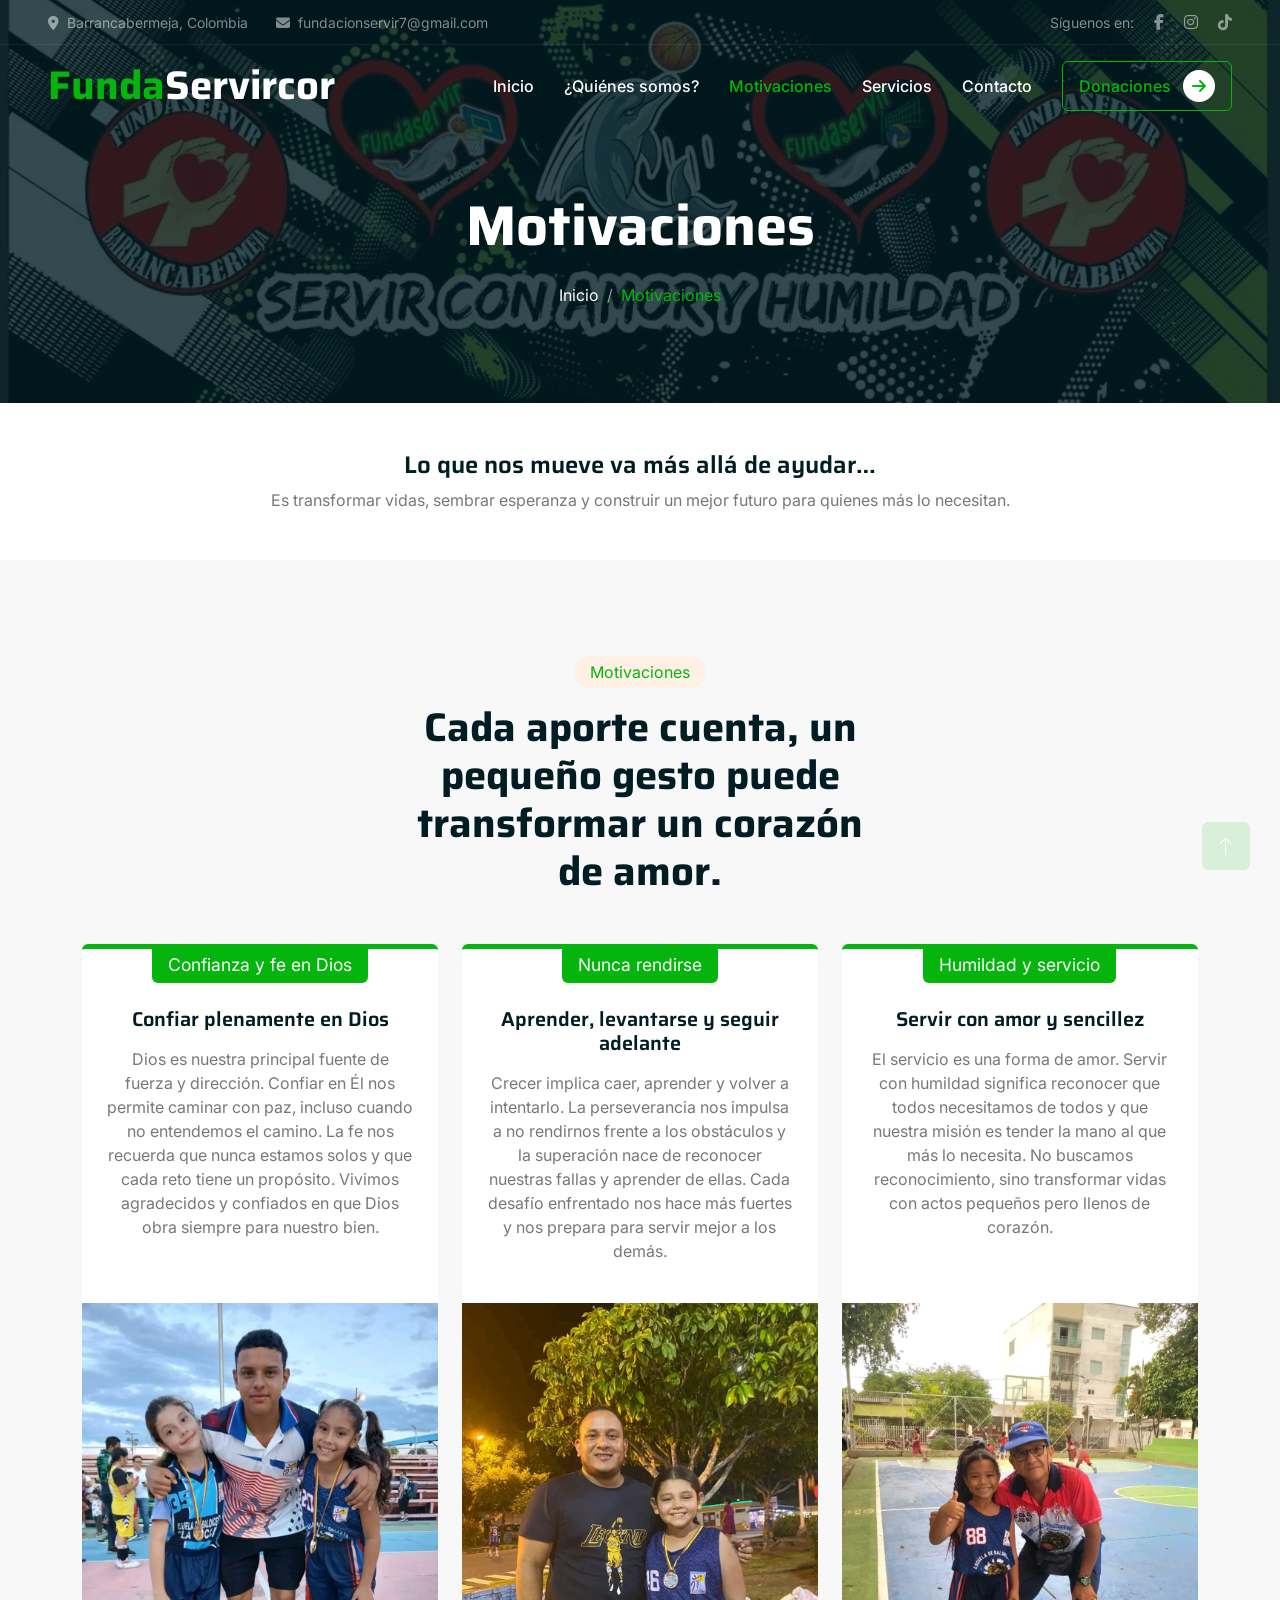
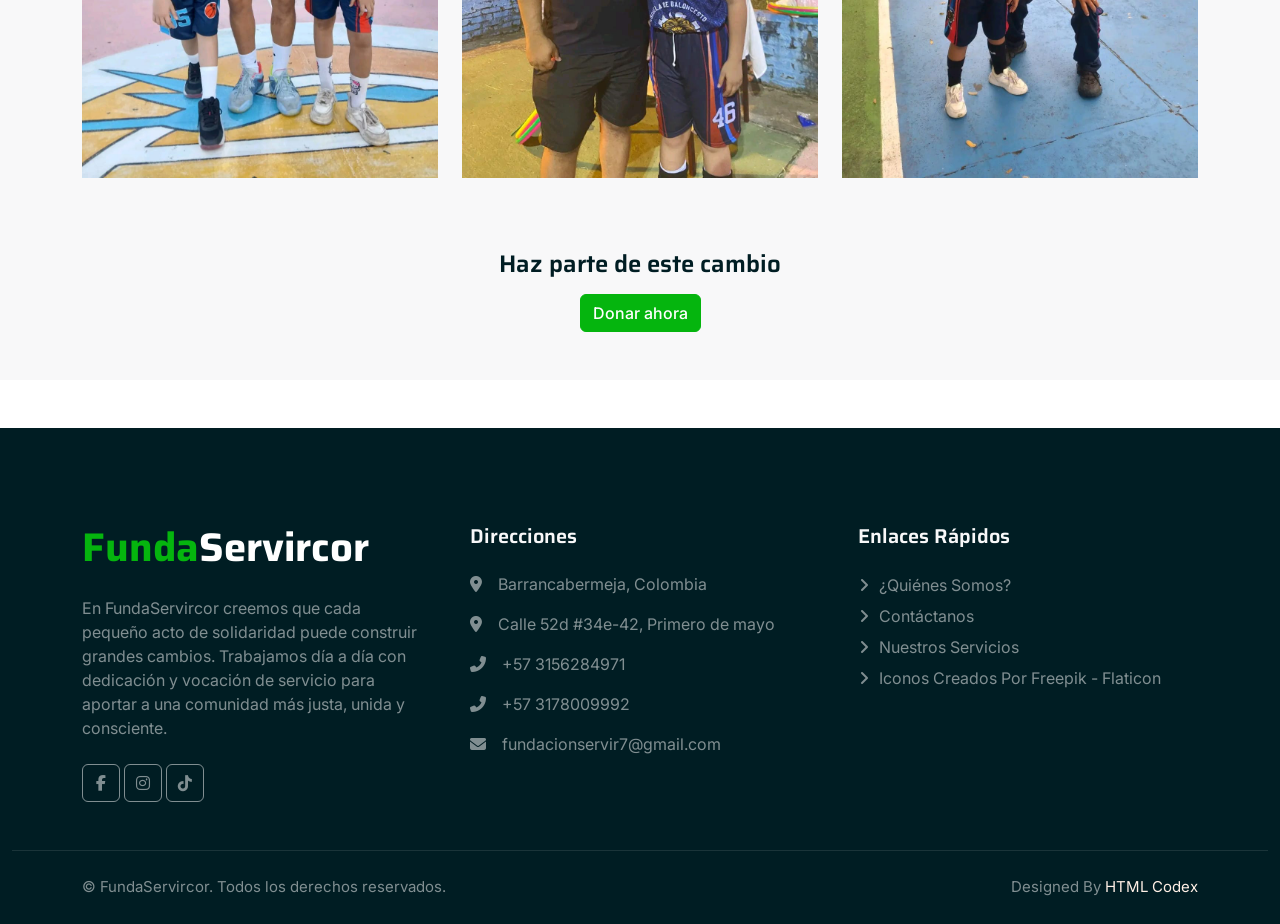
<file: causes.html>
<!DOCTYPE html>
<html lang="es">

<head>
    <meta charset="utf-8">
    <title>FundaServircor - Fundación Servir Corazón</title>
    <meta content="width=device-width, initial-scale=1.0" name="viewport">
    
    <meta name="keywords" content="FundaServircor, Fundación Servir Corazón, Barrancabermeja, niños, donaciones, deporte, cultura, recreación, ayuda social, Colombia">
    
    <meta name="description" content="FundaServircor es una fundación sin ánimo de lucro dedicada a servir a niños, jóvenes y comunidades vulnerables a través del deporte, la recreación, la cultura y acciones sociales solidarias.">

    <!-- Favicon -->
    <link href="img/Logo.jpeg" rel="icon">

    <!-- Google Web Fonts -->
    <link rel="preconnect" href="https://fonts.googleapis.com">
    <link rel="preconnect" href="https://fonts.gstatic.com" crossorigin>
    <link href="https://fonts.googleapis.com/css2?family=Inter:wght@400;500;600&family=Saira:wght@500;600;700&display=swap" rel="stylesheet"> 

    <!-- Icon Font Stylesheet -->
    <!-- Nuevo -->
    <link href="https://cdnjs.cloudflare.com/ajax/libs/font-awesome/6.5.0/css/all.min.css" rel="stylesheet">

    <link href="https://cdn.jsdelivr.net/npm/bootstrap-icons@1.4.1/font/bootstrap-icons.css" rel="stylesheet">

    <!-- Libraries Stylesheet -->
    <link href="lib/animate/animate.min.css" rel="stylesheet">
    <link href="lib/owlcarousel/assets/owl.carousel.min.css" rel="stylesheet">

    <!-- Customized Bootstrap Stylesheet -->
    <link href="css/bootstrap.min.css" rel="stylesheet">

    <!-- Template Stylesheet -->
    <link href="css/style.css" rel="stylesheet">
</head>

<body>
    <!-- Spinner Start -->
    <div id="spinner" class="show bg-white position-fixed translate-middle w-100 vh-100 top-50 start-50 d-flex align-items-center justify-content-center">
        <div class="spinner-grow text-primary" role="status"></div>
    </div>
    <!-- Spinner End -->


    <!-- Navbar Start -->
    <div class="container-fluid fixed-top px-0 wow fadeIn" data-wow-delay="0.1s">
        <div class="top-bar text-white-50 row gx-0 align-items-center d-none d-lg-flex">
            <div class="col-lg-6 px-5 text-start">
                <small><i class="fa fa-map-marker-alt me-2"></i>Barrancabermeja, Colombia</small>
                <small class="ms-4"><i class="fa fa-envelope me-2"></i>fundacionservir7@gmail.com
                </small>
            </div>
            <div class="col-lg-6 px-5 text-end">
                <small>Síguenos en: </small>
                <a class="text-white-50 ms-3" href="https://www.facebook.com/share/1ARjftmobK/?mibextid=wwXIfr"><i class="fab fa-facebook-f"></i></a>
                <a class="text-white-50 ms-3" href="https://www.instagram.com/fundaservircor/?utm_source=ig_web_button_share_sheet"><i class="fab fa-instagram"></i></a>
                <a class="text-white-50 ms-3" href="https://www.tiktok.com/@fundaservircor"><i class="fa-brands fa-tiktok"></i></a>
            </div>
        </div>

        <nav class="navbar navbar-expand-lg navbar-dark py-lg-0 px-lg-5 wow fadeIn" data-wow-delay="0.1s">
            <a href="index.html" class="navbar-brand ms-4 ms-lg-0">
                <h1 class="fw-bold text-primary m-0">
                    <span style="color: var(--primary);">Funda</span><span class="text-white">Servircor</span>
                </h1>
            </a>
            <button type="button" class="navbar-toggler me-4" data-bs-toggle="collapse" data-bs-target="#navbarCollapse">
                <span class="navbar-toggler-icon"></span>
            </button>
            <div class="collapse navbar-collapse" id="navbarCollapse">
                <div class="navbar-nav ms-auto p-4 p-lg-0">
                    <a href="index.html" class="nav-item nav-link ">Inicio</a>
                    <a href="about.html" class="nav-item nav-link ">¿Quiénes somos?</a>
                    <a href="causes.html" class="nav-item nav-link active">Motivaciones</a>
                    <a href="service.html" class="nav-item nav-link">Servicios</a>
                    <a href="contact.html" class="nav-item nav-link">Contacto</a>
                </div>
                <div class="d-flex justify-content-center my-3">
                    <a class="btn btn-outline-primary py-2 px-3" href="donate.html">
                        Donaciones
                        <div class="d-inline-flex btn-sm-square bg-white text-primary rounded-circle ms-2">
                            <i class="fa fa-arrow-right"></i>
                        </div>
                    </a>
                </div>
            </div>
        </nav>
    </div>
    <!-- Navbar End -->

    <!-- Page Header Start -->
    <div class="container-fluid page-header mb-5 wow fadeIn" data-wow-delay="0.1s">
        <div class="container text-center">
            <h1 class="display-4 text-white animated slideInDown mb-4">Motivaciones</h1>
            <nav aria-label="breadcrumb animated slideInDown">
                <ol class="breadcrumb justify-content-center mb-0">
                    <li class="breadcrumb-item"><a class="text-white" href="index.html">Inicio</a></li>
                    <li class="breadcrumb-item text-primary active" aria-current="page">Motivaciones</li>
                </ol>
            </nav>
        </div>
    </div>
    <!-- Page Header End -->


<!-- Causes Start -->
    <div class="text-center mb-5">
        <h4>Lo que nos mueve va más allá de ayudar…</h4>
        <p>Es transformar vidas, sembrar esperanza y construir un mejor futuro para quienes más lo necesitan.</p>
    </div>
    <div class="container-xxl bg-light my-5 py-5">
        <div class="container py-5">
            <div class="text-center mx-auto mb-5 wow fadeInUp" data-wow-delay="0.1s" style="max-width: 500px;">
                <div class="d-inline-block rounded-pill bg-secondary text-primary py-1 px-3 mb-3">Motivaciones</div>
                <h1 class="display-6 mb-5">Cada aporte cuenta, un pequeño gesto puede transformar un corazón de amor.</h1>
            </div>
            <div class="row g-4 justify-content-center">
                <div class="col-lg-4 col-md-6 wow fadeInUp" data-wow-delay="0.1s">
                    <div class="causes-item d-flex flex-column bg-white border-top border-5 border-primary rounded-top overflow-hidden h-100">
                        <div class="text-center p-4 pt-0">
                            <div class="d-inline-block bg-primary text-white rounded-bottom fs-5 pb-1 px-3 mb-4">
                                <small>Confianza y fe en Dios</small>
                            </div>
                            <h5 class="mb-3">Confiar plenamente en Dios</h5>
                            <p>Dios es nuestra principal fuente de fuerza y dirección. Confiar en Él nos permite caminar con paz, incluso cuando no entendemos el camino. La fe nos recuerda que nunca estamos solos y que cada reto tiene un propósito. Vivimos agradecidos y confiados en que Dios obra siempre para nuestro bien.</p>
                        </div>
                        <div class="position-relative mt-auto">
                            <img class="img-fluid" src="img/Emannuel_Equipo.jpeg" alt="">
                        </div>
                    </div>
                </div>
                <div class="col-lg-4 col-md-6 wow fadeInUp" data-wow-delay="0.3s">
                    <div class="causes-item d-flex flex-column bg-white border-top border-5 border-primary rounded-top overflow-hidden h-100">
                        <div class="text-center p-4 pt-0">
                            <div class="d-inline-block bg-primary text-white rounded-bottom fs-5 pb-1 px-3 mb-4">
                                <small>Nunca rendirse</small>
                            </div>
                            <h5 class="mb-3">Aprender, levantarse y seguir adelante</h5>
                            <p>Crecer implica caer, aprender y volver a intentarlo. La perseverancia nos impulsa a no rendirnos frente a los obstáculos y la superación nace de reconocer nuestras fallas y aprender de ellas. Cada desafío enfrentado nos hace más fuertes y nos prepara para servir mejor a los demás.</p>

                        </div>
                        <div class="position-relative mt-auto">
                            <img class="img-fluid" src="img/Jorge_equipo.jpeg" alt="">
                        </div>
                    </div>
                </div>
                <div class="col-lg-4 col-md-6 wow fadeInUp" data-wow-delay="0.5s">
                    <div class="causes-item d-flex flex-column bg-white border-top border-5 border-primary rounded-top overflow-hidden h-100">
                        <div class="text-center p-4 pt-0">
                            <div class="d-inline-block bg-primary text-white rounded-bottom fs-5 pb-1 px-3 mb-4">
                                <small>Humildad y servicio</small>
                            </div>
                            <h5 class="mb-3">Servir con amor y sencillez</h5>
                            <p>El servicio es una forma de amor. Servir con humildad significa reconocer que todos necesitamos de todos y que nuestra misión es tender la mano al que más lo necesita. No buscamos reconocimiento, sino transformar vidas con actos pequeños pero llenos de corazón.</p>
                        </div>
                        <div class="position-relative mt-auto">
                            <img class="img-fluid" src="img/Jose_equipo.jpeg" alt="">
                        
                        </div>
                    </div>
                </div>
            </div>
        </div>
        <div class="text-center mt-4">
            <h4>Haz parte de este cambio</h4>
            <a href="donate.html" class="btn btn-primary mt-2">Donar ahora</a>
        </div>
    </div>
    
   
    <!-- Causes End -->

        

    <!-- Footer Start -->
    <div class="container-fluid bg-dark text-white-50 footer mt-5 pt-5 wow fadeIn" data-wow-delay="0.1s">
        <div class="container py-5">
            <div class="row g-5">
                <div class="col-lg-4 col-md-6">
                    <h1 class="fw-bold text-primary mb-4">Funda<span class="text-white">Servircor</span></h1>
                    <p>En FundaServircor creemos que cada pequeño acto de solidaridad puede construir grandes cambios. Trabajamos día a día con dedicación y vocación de servicio para aportar a una comunidad más justa, unida y consciente.</p>
                    <div class="d-flex pt-2">
                        <a class="btn btn-square me-1" href="https://www.facebook.com/share/1ARjftmobK/?mibextid=wwXIfr"><i class="fab fa-facebook-f"></i></a>
                        <a class="btn btn-square me-1" href="https://www.instagram.com/fundaservircor/?utm_source=ig_web_button_share_sheet"><i class="fab fa-instagram"></i></a>
                        <a class="btn btn-square me-1" href="https://www.tiktok.com/@fundaservircor"><i class="fa-brands fa-tiktok"></i></a>
                    </div>
                </div>
                <div class="col-lg-4 col-md-6">
                    <h5 class="text-light mb-4">Direcciones</h5>
                    <p><i class="fa fa-map-marker-alt me-3"></i>Barrancabermeja, Colombia</p>
                    <p><i class="fa fa-map-marker-alt me-3"></i>Calle 52d #34e-42, Primero de mayo</p>
                    <p><i class="fa fa-phone-alt me-3"></i>+57 3156284971</p>
                    <p><i class="fa fa-phone-alt me-3"></i>+57 3178009992</p>
                    <p><i class="fa fa-envelope me-3"></i>fundacionservir7@gmail.com</p>
                </div>
                <div class="col-lg-4 col-md-6">
                    <h5 class="text-light mb-4">Enlaces Rápidos</h5>
                    <a class="btn btn-link" href="about.html">¿Quiénes somos?</a>
                    <a class="btn btn-link" href="contact.html">Contáctanos</a>
                    <a class="btn btn-link" href="service.html">Nuestros Servicios</a>
                    <a class="btn btn-link" href="https://www.flaticon.es/" title="Iconos">Iconos creados por Freepik - Flaticon</a>

                    <!--
                    <a class="btn btn-link" href="">Terms & Condition</a>
                    <a class="btn btn-link" href="">Support</a>
                    -->
                    
                </div>
            </div>
        </div>
        <div class="container-fluid copyright">
            <div class="container">
                <div class="row">
                    <div class="col-md-6 text-center text-md-start mb-3 mb-md-0">
                        &copy; FundaServircor. Todos los derechos reservados.
                    </div>
                    <div class="col-md-6 text-center text-md-end">
                        <!--/*** This template is free as long as you keep the footer author’s credit link/attribution link/backlink. If you'd like to use the template without the footer author’s credit link/attribution link/backlink, you can purchase the Credit Removal License from "https://htmlcodex.com/credit-removal". Thank you for your support. ***/-->
                        Designed By <a href="https://htmlcodex.com">HTML Codex</a>
                    </div>
                </div>
            </div>
        </div>
    </div>
    <!-- Footer End -->

    <!-- Back to Top -->
    <a href="#" class="btn btn-lg btn-primary btn-lg-square back-to-top"><i class="bi bi-arrow-up"></i></a>


    <!-- JavaScript Libraries -->
    <script src="https://code.jquery.com/jquery-3.4.1.min.js"></script>
    <script src="https://cdn.jsdelivr.net/npm/bootstrap@5.0.0/dist/js/bootstrap.bundle.min.js"></script>
    <script src="lib/wow/wow.min.js"></script>
    <script src="lib/easing/easing.min.js"></script>
    <script src="lib/waypoints/waypoints.min.js"></script>
    <script src="lib/owlcarousel/owl.carousel.min.js"></script>
    <script src="lib/parallax/parallax.min.js"></script>

    <!-- Template Javascript -->
    <script src="js/main.js"></script>
</body>

</html>
</file>
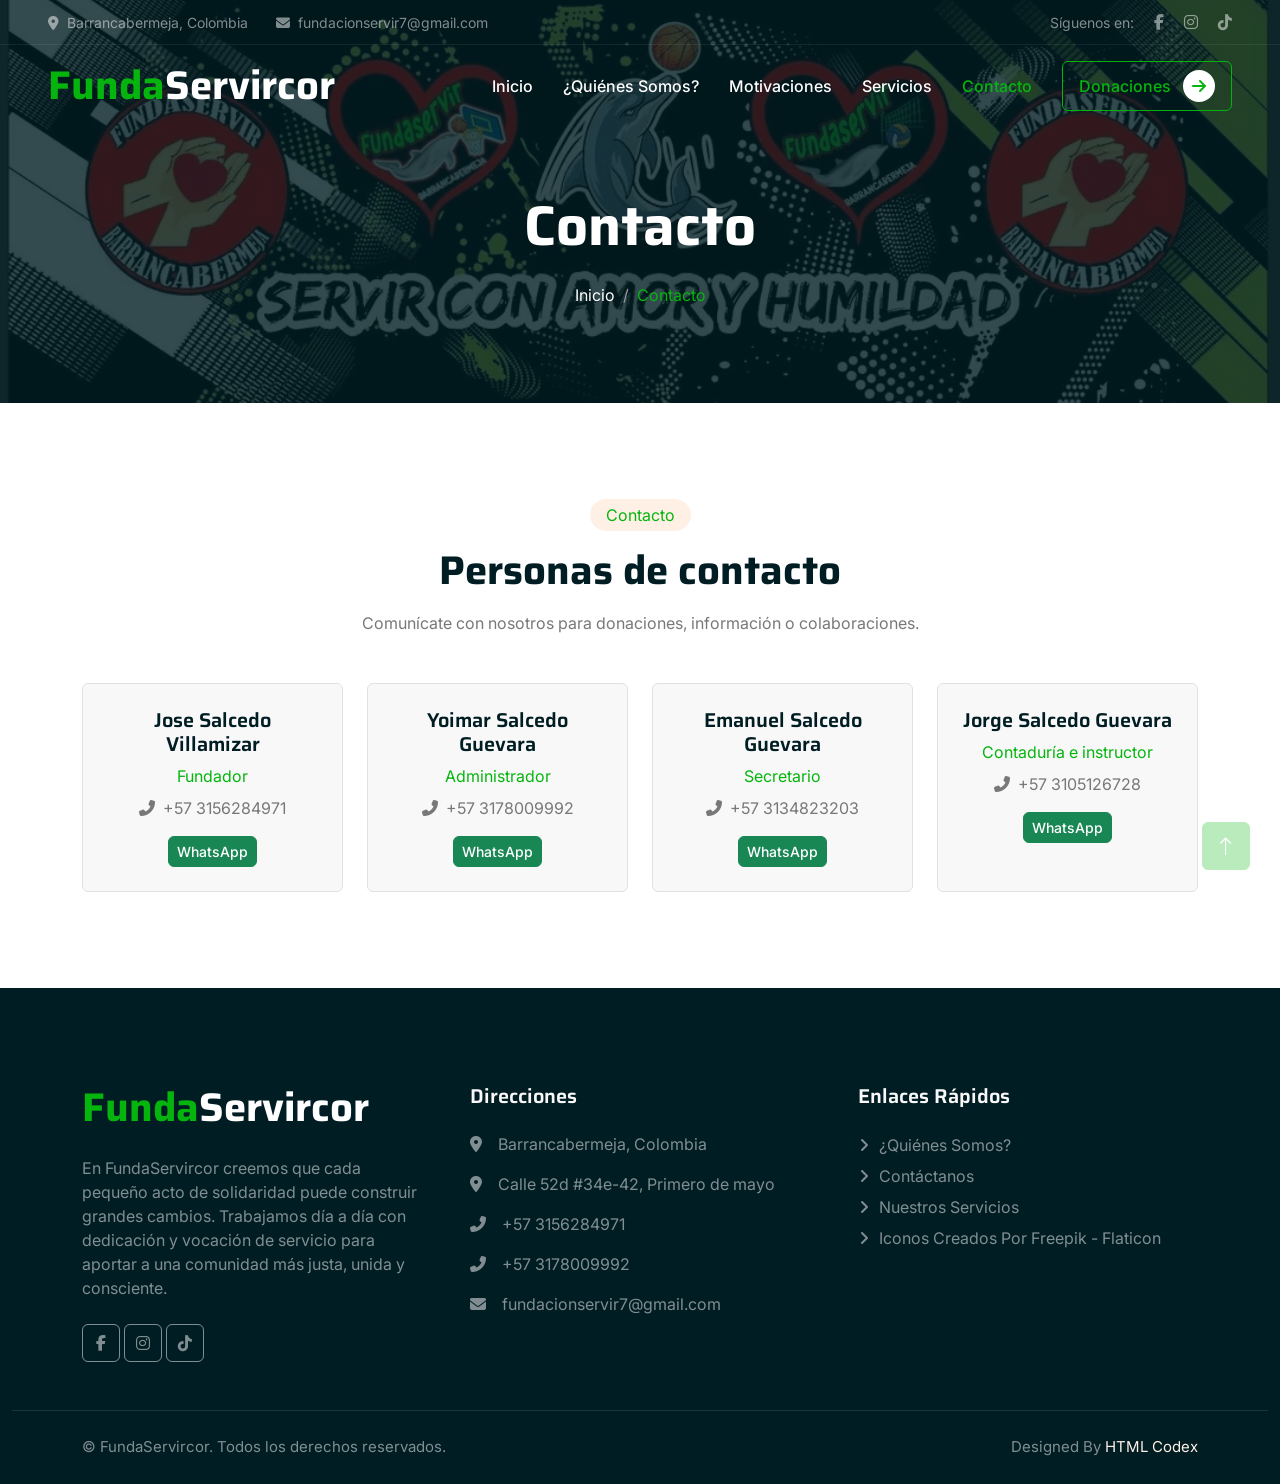
<file: contact.html>
<!DOCTYPE html>
<html lang="es">

<head>
    <meta charset="utf-8">
    <title>FundaServircor - Fundación Servir Corazón</title>
    <meta content="width=device-width, initial-scale=1.0" name="viewport">
    
    <meta name="keywords" content="FundaServircor, Fundación Servir Corazón, Barrancabermeja, niños, donaciones, deporte, cultura, recreación, ayuda social, Colombia">
    
    <meta name="description" content="FundaServircor es una fundación sin ánimo de lucro dedicada a servir a niños, jóvenes y comunidades vulnerables a través del deporte, la recreación, la cultura y acciones sociales solidarias.">

    <!-- Favicon -->
    <link href="img/Logo.jpeg" rel="icon">

    <!-- Google Web Fonts -->
    <link rel="preconnect" href="https://fonts.googleapis.com">
    <link rel="preconnect" href="https://fonts.gstatic.com" crossorigin>
    <link href="https://fonts.googleapis.com/css2?family=Inter:wght@400;500;600&family=Saira:wght@500;600;700&display=swap" rel="stylesheet"> 

    <!-- Icon Font Stylesheet -->
    <!-- Nuevo -->
    <link href="https://cdnjs.cloudflare.com/ajax/libs/font-awesome/6.5.0/css/all.min.css" rel="stylesheet">

    <link href="https://cdn.jsdelivr.net/npm/bootstrap-icons@1.4.1/font/bootstrap-icons.css" rel="stylesheet">

    <!-- Libraries Stylesheet -->
    <link href="lib/animate/animate.min.css" rel="stylesheet">
    <link href="lib/owlcarousel/assets/owl.carousel.min.css" rel="stylesheet">

    <!-- Customized Bootstrap Stylesheet -->
    <link href="css/bootstrap.min.css" rel="stylesheet">

    <!-- Template Stylesheet -->
    <link href="css/style.css" rel="stylesheet">
</head>

<body>
    <!-- Spinner Start -->
    <div id="spinner" class="show bg-white position-fixed translate-middle w-100 vh-100 top-50 start-50 d-flex align-items-center justify-content-center">
        <div class="spinner-grow text-primary" role="status"></div>
    </div>
    <!-- Spinner End -->


    <!-- Navbar Start -->
    <div class="container-fluid fixed-top px-0 wow fadeIn" data-wow-delay="0.1s">
        <div class="top-bar text-white-50 row gx-0 align-items-center d-none d-lg-flex">
            <div class="col-lg-6 px-5 text-start">
                <small><i class="fa fa-map-marker-alt me-2"></i>Barrancabermeja, Colombia</small>
                <small class="ms-4"><i class="fa fa-envelope me-2"></i>fundacionservir7@gmail.com
                </small>
            </div>
            <div class="col-lg-6 px-5 text-end">
                <small>Síguenos en: </small>
                <a class="text-white-50 ms-3" href="https://www.facebook.com/share/1ARjftmobK/?mibextid=wwXIfr"><i class="fab fa-facebook-f"></i></a>
                <a class="text-white-50 ms-3" href="https://www.instagram.com/fundaservircor/?utm_source=ig_web_button_share_sheet"><i class="fab fa-instagram"></i></a>
                <a class="text-white-50 ms-3" href="https://www.tiktok.com/@fundaservircor"><i class="fa-brands fa-tiktok"></i></a>
            </div>
        </div>

        <nav class="navbar navbar-expand-lg navbar-dark py-lg-0 px-lg-5 wow fadeIn" data-wow-delay="0.1s">
            <a href="index.html" class="navbar-brand ms-4 ms-lg-0">
                <h1 class="fw-bold text-primary m-0">
                    <span style="color: var(--primary);">Funda</span><span class="text-white">Servircor</span>
                </h1>
            </a>
            <button type="button" class="navbar-toggler me-4" data-bs-toggle="collapse" data-bs-target="#navbarCollapse">
                <span class="navbar-toggler-icon"></span>
            </button>
            <div class="collapse navbar-collapse" id="navbarCollapse">
                <div class="navbar-nav ms-auto p-4 p-lg-0">
                    <a href="index.html" class="nav-item nav-link ">Inicio</a>
                    <a href="about.html" class="nav-item nav-link ">¿Quiénes Somos?</a>
                    <a href="causes.html" class="nav-item nav-link">Motivaciones</a>
                    <a href="service.html" class="nav-item nav-link">Servicios</a>
                    <a href="contact.html" class="nav-item nav-link active">Contacto</a>
                </div>
                <div class="d-flex justify-content-center my-3">
                    <a class="btn btn-outline-primary py-2 px-3" href="donate.html">
                        Donaciones
                        <div class="d-inline-flex btn-sm-square bg-white text-primary rounded-circle ms-2">
                            <i class="fa fa-arrow-right"></i>
                        </div>
                    </a>
                </div>
            </div>
        </nav>
    </div>
    <!-- Navbar End -->


    <!-- Page Header Start -->
    <div class="container-fluid page-header mb-5 wow fadeIn" data-wow-delay="0.1s">
        <div class="container text-center">
            <h1 class="display-4 text-white animated slideInDown mb-4">Contacto</h1>
            <nav aria-label="breadcrumb animated slideInDown">
                <ol class="breadcrumb justify-content-center mb-0">
                    <li class="breadcrumb-item"><a class="text-white" href="index.html">Inicio</a></li>
                    <li class="breadcrumb-item text-primary active" aria-current="page">Contacto</li>
                </ol>
            </nav>
        </div>
    </div>
    <!-- Page Header End -->


    <!-- Contact Start -->
    <div class="container-xxl py-5">
        <div class="container">

            <div class="text-center mx-auto mb-5" style="max-width: 600px;">
                <div class="d-inline-block rounded-pill bg-secondary text-primary py-1 px-3 mb-3">Contacto</div>
                <h1 class="display-6 mb-3">Personas de contacto</h1>
                <p>Comunícate con nosotros para donaciones, información o colaboraciones.</p>
            </div>

            <div class="row g-4">

                <!-- Contacto 1 -->
                <div class="col-lg-3 col-md-6">
                    <div class="bg-light border rounded p-4 h-100 text-center">
                        <h5 class="mb-2">Jose Salcedo Villamizar</h5>
                        <p class="text-primary mb-2">Fundador</p>
                        <p><i class="fa fa-phone-alt me-2"></i>+57 3156284971</p>
                        <a href="https://wa.me/573156284971" target="_blank" class="btn btn-sm btn-success">
                            WhatsApp
                        </a>
                    </div>
                </div>

                <!-- Contacto 2 -->
                <div class="col-lg-3 col-md-6">
                    <div class="bg-light border rounded p-4 h-100 text-center">
                        <h5 class="mb-2">Yoimar Salcedo Guevara</h5>
                        <p class="text-primary mb-2">Administrador</p>
                        <p><i class="fa fa-phone-alt me-2"></i>+57 3178009992</p>
                        <a href="https://wa.me/573178009992" target="_blank" class="btn btn-sm btn-success">
                            WhatsApp
                        </a>
                    </div>
                </div>

                <!-- Contacto 3 -->
                <div class="col-lg-3 col-md-6">
                    <div class="bg-light border rounded p-4 h-100 text-center">
                        <h5 class="mb-2">Emanuel Salcedo Guevara</h5>
                        <p class="text-primary mb-2">Secretario</p>
                        <p><i class="fa fa-phone-alt me-2"></i>+57 3134823203</p>
                        <a href="https://wa.me/573134823203" target="_blank" class="btn btn-sm btn-success">
                            WhatsApp
                        </a>
                    </div>
                </div>

                <!-- Contacto 4 -->
                <div class="col-lg-3 col-md-6">
                    <div class="bg-light border rounded p-4 h-100 text-center">
                        <h5 class="mb-2">Jorge Salcedo Guevara</h5>
                        <p class="text-primary mb-2">Contaduría e instructor</p>
                        <p><i class="fa fa-phone-alt me-2"></i>+57 3105126728</p>
                        <a href="https://wa.me/573105126728" target="_blank" class="btn btn-sm btn-success">
                            WhatsApp
                        </a>
                    </div>
                </div>

            </div>
        </div>
    </div>

    <!-- Contact End -->


    <!-- Footer Start -->
    <div class="container-fluid bg-dark text-white-50 footer mt-5 pt-5 wow fadeIn" data-wow-delay="0.1s">
        <div class="container py-5">
            <div class="row g-5">
                <div class="col-lg-4 col-md-6">
                    <h1 class="fw-bold text-primary mb-4">Funda<span class="text-white">Servircor</span></h1>
                    <p>En FundaServircor creemos que cada pequeño acto de solidaridad puede construir grandes cambios. Trabajamos día a día con dedicación y vocación de servicio para aportar a una comunidad más justa, unida y consciente.</p>
                    <div class="d-flex pt-2">
                        <a class="btn btn-square me-1" href="https://www.facebook.com/share/1ARjftmobK/?mibextid=wwXIfr"><i class="fab fa-facebook-f"></i></a>
                        <a class="btn btn-square me-1" href="https://www.instagram.com/fundaservircor/?utm_source=ig_web_button_share_sheet"><i class="fab fa-instagram"></i></a>
                        <a class="btn btn-square me-1" href="https://www.tiktok.com/@fundaservircor"><i class="fa-brands fa-tiktok"></i></a>
                    </div>
                </div>
                <div class="col-lg-4 col-md-6">
                    <h5 class="text-light mb-4">Direcciones</h5>
                    <p><i class="fa fa-map-marker-alt me-3"></i>Barrancabermeja, Colombia</p>
                    <p><i class="fa fa-map-marker-alt me-3"></i>Calle 52d #34e-42, Primero de mayo</p>
                    <p><i class="fa fa-phone-alt me-3"></i>+57 3156284971</p>
                    <p><i class="fa fa-phone-alt me-3"></i>+57 3178009992</p>
                    <p><i class="fa fa-envelope me-3"></i>fundacionservir7@gmail.com</p>
                </div>
                <div class="col-lg-4 col-md-6">
                    <h5 class="text-light mb-4">Enlaces Rápidos</h5>
                    <a class="btn btn-link" href="about.html">¿Quiénes somos?</a>
                    <a class="btn btn-link" href="contact.html">Contáctanos</a>
                    <a class="btn btn-link" href="service.html">Nuestros Servicios</a>
                    <a class="btn btn-link" href="https://www.flaticon.es/" title="Iconos">Iconos creados por Freepik - Flaticon</a>

                    <!--
                    <a class="btn btn-link" href="">Terms & Condition</a>
                    <a class="btn btn-link" href="">Support</a>
                    -->
                    
                </div>
            </div>
        </div>
        <div class="container-fluid copyright">
            <div class="container">
                <div class="row">
                    <div class="col-md-6 text-center text-md-start mb-3 mb-md-0">
                        &copy; FundaServircor. Todos los derechos reservados.
                    </div>
                    <div class="col-md-6 text-center text-md-end">
                        <!--/*** This template is free as long as you keep the footer author’s credit link/attribution link/backlink. If you'd like to use the template without the footer author’s credit link/attribution link/backlink, you can purchase the Credit Removal License from "https://htmlcodex.com/credit-removal". Thank you for your support. ***/-->
                        Designed By <a href="https://htmlcodex.com">HTML Codex</a>
                    </div>
                </div>
            </div>
        </div>
    </div>
    <!-- Footer End -->



    <!-- Back to Top -->
    <a href="#" class="btn btn-lg btn-primary btn-lg-square back-to-top"><i class="bi bi-arrow-up"></i></a>


    <!-- JavaScript Libraries -->
    <script src="https://code.jquery.com/jquery-3.4.1.min.js"></script>
    <script src="https://cdn.jsdelivr.net/npm/bootstrap@5.0.0/dist/js/bootstrap.bundle.min.js"></script>
    <script src="lib/wow/wow.min.js"></script>
    <script src="lib/easing/easing.min.js"></script>
    <script src="lib/waypoints/waypoints.min.js"></script>
    <script src="lib/owlcarousel/owl.carousel.min.js"></script>
    <script src="lib/parallax/parallax.min.js"></script>

    <!-- Template Javascript -->
    <script src="js/main.js"></script>
</body>

</html>
</file>
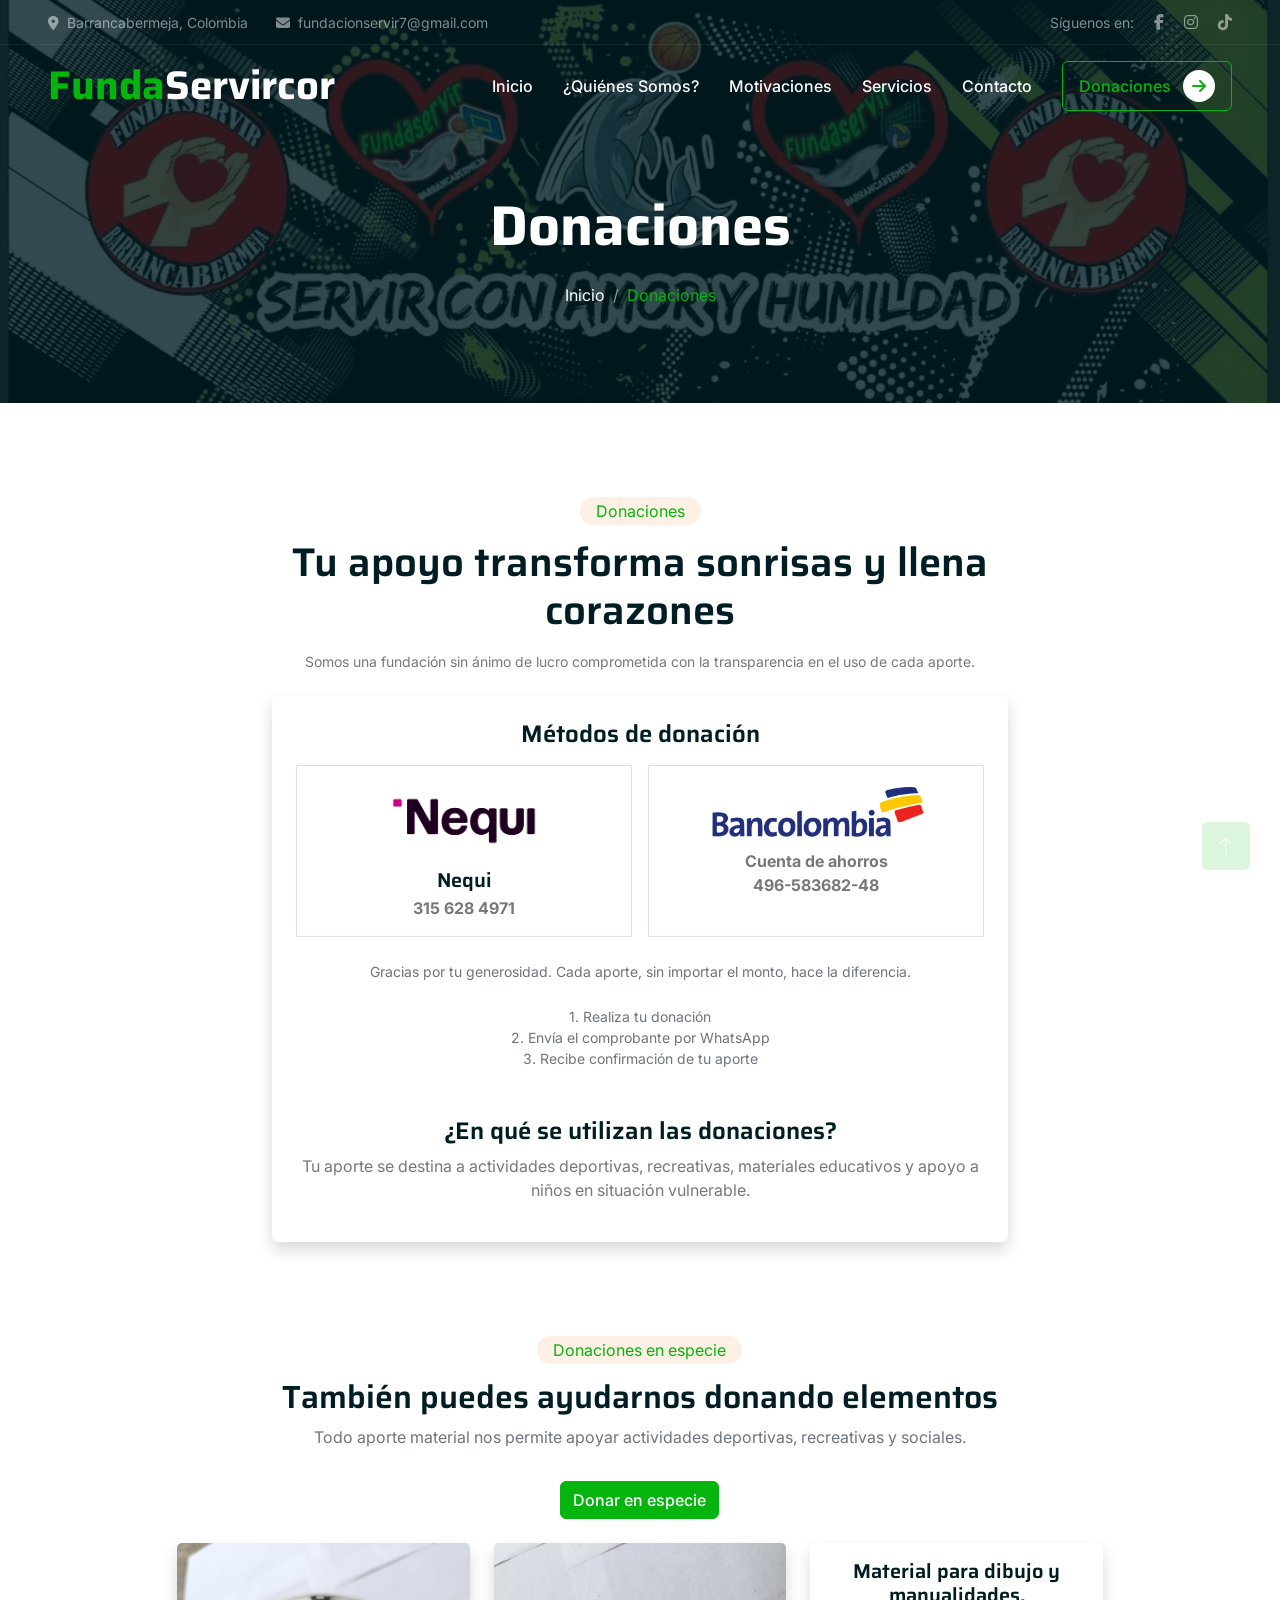
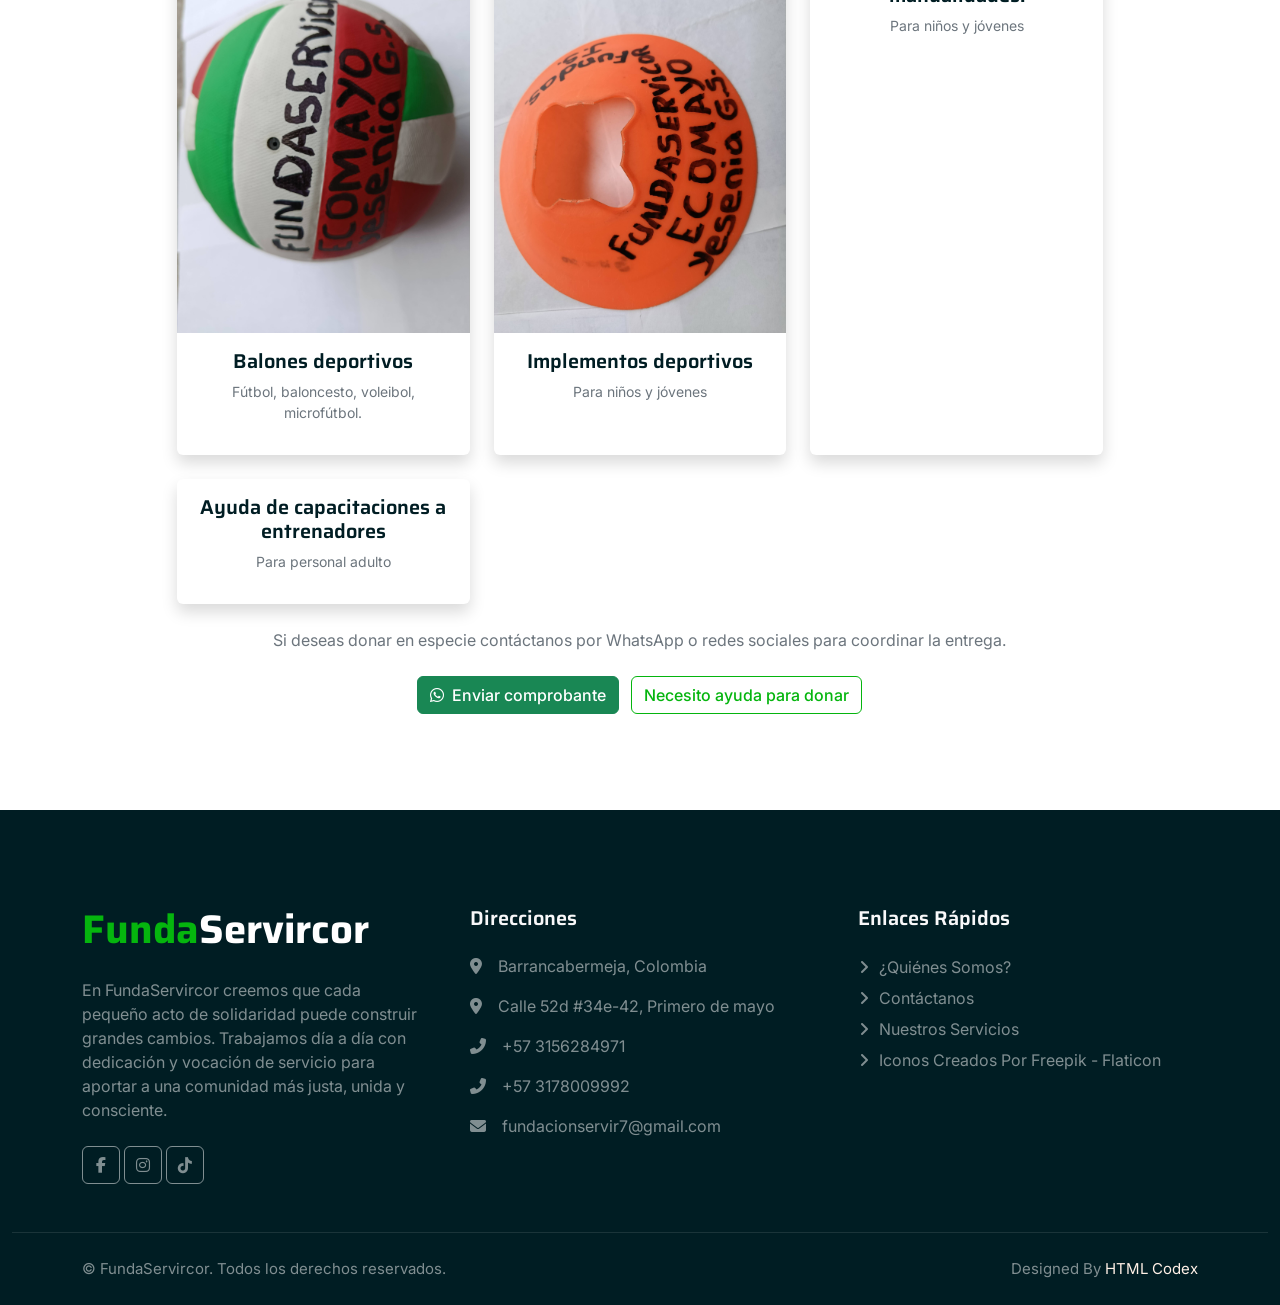
<file: donate.html>
<!DOCTYPE html>
<html lang="es">

<head>
    <meta charset="utf-8">
    <title>FundaServircor - Fundación Servir Corazón</title>
    <meta content="width=device-width, initial-scale=1.0" name="viewport">
    
    <meta name="keywords" content="FundaServircor, Fundación Servir Corazón, Barrancabermeja, niños, donaciones, deporte, cultura, recreación, ayuda social, Colombia">
    
    <meta name="description" content="FundaServircor es una fundación sin ánimo de lucro dedicada a servir a niños, jóvenes y comunidades vulnerables a través del deporte, la recreación, la cultura y acciones sociales solidarias.">

    <!-- Favicon -->
    <link href="img/Logo.jpeg" rel="icon">

    <!-- Google Web Fonts -->
    <link rel="preconnect" href="https://fonts.googleapis.com">
    <link rel="preconnect" href="https://fonts.gstatic.com" crossorigin>
    <link href="https://fonts.googleapis.com/css2?family=Inter:wght@400;500;600&family=Saira:wght@500;600;700&display=swap" rel="stylesheet"> 

    <!-- Icon Font Stylesheet -->
    <!-- Nuevo -->
    <link href="https://cdnjs.cloudflare.com/ajax/libs/font-awesome/6.5.0/css/all.min.css" rel="stylesheet">

    <link href="https://cdn.jsdelivr.net/npm/bootstrap-icons@1.4.1/font/bootstrap-icons.css" rel="stylesheet">

    <!-- Libraries Stylesheet -->
    <link href="lib/animate/animate.min.css" rel="stylesheet">
    <link href="lib/owlcarousel/assets/owl.carousel.min.css" rel="stylesheet">

    <!-- Customized Bootstrap Stylesheet -->
    <link href="css/bootstrap.min.css" rel="stylesheet">

    <!-- Template Stylesheet -->
    <link href="css/style.css" rel="stylesheet">
</head>

<body>
    <!-- Spinner Start -->
    <div id="spinner" class="show bg-white position-fixed translate-middle w-100 vh-100 top-50 start-50 d-flex align-items-center justify-content-center">
        <div class="spinner-grow text-primary" role="status"></div>
    </div>
    <!-- Spinner End -->


    <!-- Navbar Start -->
    <div class="container-fluid fixed-top px-0 wow fadeIn" data-wow-delay="0.1s">
        <div class="top-bar text-white-50 row gx-0 align-items-center d-none d-lg-flex">
            <div class="col-lg-6 px-5 text-start">
                <small><i class="fa fa-map-marker-alt me-2"></i>Barrancabermeja, Colombia</small>
                <small class="ms-4"><i class="fa fa-envelope me-2"></i>fundacionservir7@gmail.com
                </small>
            </div>
            <div class="col-lg-6 px-5 text-end">
                <small>Síguenos en: </small>
                <a class="text-white-50 ms-3" href="https://www.facebook.com/share/1ARjftmobK/?mibextid=wwXIfr"><i class="fab fa-facebook-f"></i></a>
                <a class="text-white-50 ms-3" href="https://www.instagram.com/fundaservircor/?utm_source=ig_web_button_share_sheet"><i class="fab fa-instagram"></i></a>
                <a class="text-white-50 ms-3" href="https://www.tiktok.com/@fundaservircor"><i class="fa-brands fa-tiktok"></i></a>
            </div>
        </div>

        <nav class="navbar navbar-expand-lg navbar-dark py-lg-0 px-lg-5 wow fadeIn" data-wow-delay="0.1s">
            <a href="index.html" class="navbar-brand ms-4 ms-lg-0">
                <h1 class="fw-bold text-primary m-0">
                    <span style="color: var(--primary);">Funda</span><span class="text-white">Servircor</span>
                </h1>
            </a>
            <button type="button" class="navbar-toggler me-4" data-bs-toggle="collapse" data-bs-target="#navbarCollapse">
                <span class="navbar-toggler-icon"></span>
            </button>
            <div class="collapse navbar-collapse" id="navbarCollapse">
                <div class="navbar-nav ms-auto p-4 p-lg-0">
                    <a href="index.html" class="nav-item nav-link ">Inicio</a>
                    <a href="about.html" class="nav-item nav-link ">¿Quiénes Somos?</a>
                    <a href="causes.html" class="nav-item nav-link">Motivaciones</a>
                    <a href="service.html" class="nav-item nav-link">Servicios</a>
                    <a href="contact.html" class="nav-item nav-link">Contacto</a>
                </div>
                <div class="d-flex justify-content-center my-3">
                    <a class="btn btn-outline-primary py-2 px-3" href="donate.html">
                        Donaciones
                        <div class="d-inline-flex btn-sm-square bg-white text-primary rounded-circle ms-2">
                            <i class="fa fa-arrow-right"></i>
                        </div>
                    </a>
                </div>
            </div>
        </nav>
    </div>
    <!-- Navbar End -->


    <!-- Page Header Start -->
    <div class="container-fluid page-header mb-5 wow fadeIn" data-wow-delay="0.1s">
        <div class="container text-center">
            <h1 class="display-4 text-white animated slideInDown mb-4">Donaciones</h1>
            <nav aria-label="breadcrumb animated slideInDown">
                <ol class="breadcrumb justify-content-center mb-0">
                    <li class="breadcrumb-item"><a class="text-white" href="index.html">Inicio</a></li>
                    <li class="breadcrumb-item text-primary active" aria-current="page">Donaciones</li>
                </ol>
            </nav>
        </div>
    </div>
    <!-- Page Header End -->


    <!-- Donate Start -->
    <div class="container py-5">
        <div class="row justify-content-center">
            <div class="col-12 col-lg-8">

                <div class="text-center mb-4">
                    <span class="bg-secondary text-primary rounded-pill py-1 px-3">
                        Donaciones
                    </span>
                    <h1 class="mt-3">
                        Tu apoyo transforma sonrisas y llena corazones
                    </h1>
                    <p class="small text-center mt-3">
                        Somos una fundación sin ánimo de lucro comprometida con la transparencia en el uso de cada aporte.
                    </p>
                </div>

                <div class="card shadow rounded-4 border-0">
                    <div class="card-body p-4">

                        <h4 class="text-center mb-3">
                            Métodos de donación
                        </h4>

                        <div class="row g-3">

                            <!-- Nequi -->
                            <div class="col-12 col-md-6">
                                <div class="border rounded-4 p-3 h-100 text-center">
                                    <img src="img/nequi2.png" width="150" class="mb-2">
                                    <h5 class="mb-1">Nequi</h5>
                                    <p class="fw-bold mb-0">
                                        315 628 4971
                                    </p>
                                </div>
                            </div>

                            <!-- Bancolombia -->
                            <div class="col-12 col-md-6">
                                <div class="border rounded-4 p-3 h-100 text-center">
                                    <img src="img/bancolombia2.png" width="250" class="mb-2">
                                    <p class="fw-bold mb-0">
                                        Cuenta de ahorros<br>
                                        496-583682-48
                                    </p>
                                </div>
                            </div>

                        </div>

                        <p class="text-center mt-4 text-muted small">
                            Gracias por tu generosidad. Cada aporte, sin importar el monto, hace la diferencia.
                        </p>
                        <p class="text-center mt-4 text-muted small">
                            1. Realiza tu donación<br>
                            2. Envía el comprobante por WhatsApp<br>
                            3. Recibe confirmación de tu aporte
                        </p>
                        <div class="mt-5 text-center">
                            <h4>¿En qué se utilizan las donaciones?</h4>
                            <p>Tu aporte se destina a actividades deportivas, recreativas, materiales educativos y apoyo a niños en situación vulnerable.</p>
                        </div>
                    </div>
                </div>

            </div>
        </div>
    </div>
    <!-- Donate End -->
    

    <!-- Donaciones en especie Start -->
    <div class="container py-5">
        <div class="row justify-content-center">
            <div class="col-12 col-lg-10">

                <div class="text-center mb-4">
                    <span class="bg-secondary text-primary rounded-pill py-1 px-3">
                        Donaciones en especie
                    </span>
                    <h2 class="mt-3">
                        También puedes ayudarnos donando elementos
                    </h2>
                    <p class="text-muted">
                        Todo aporte material nos permite apoyar actividades deportivas, recreativas y sociales.
                    </p>
                    <a href="contact.html" class="btn btn-primary mt-3">
                    Donar en especie
                </a>
                </div>

                <div class="row g-4">

                    <!-- Balones -->
                    <div class="col-12 col-md-4">
                        <div class="card border-0 shadow rounded-4 h-100 text-center">
                            <img src="img/Balon_.jpg" class="card-img-top rounded-top-4">
                            <div class="card-body">
                                <h5>Balones deportivos</h5>
                                <p class="small text-muted">Fútbol, baloncesto, voleibol, microfútbol.</p>
                            </div>
                        </div>
                    </div>

                    <!-- Implementos -->
                    <div class="col-12 col-md-4">
                        <div class="card border-0 shadow rounded-4 h-100 text-center"  >
                            <img src="img/implementos.jpg" class="card-img-top rounded-top-4" >
                            <div class="card-body">
                                <h5>Implementos deportivos</h5>
                                <p class="small text-muted">Para niños y jóvenes</p>
                            </div>
                        </div>
                    </div>

                    <!-- Material -->
                    <div class="col-12 col-md-4">
                        <div class="card border-0 shadow rounded-4 h-100 text-center"  >
                            <!-- <img src="img/" class="card-img-top rounded-top-4" > -->
                            <div class="card-body">
                                <h5>Material para dibujo y manualidades.</h5>
                                <p class="small text-muted">Para niños y jóvenes</p>
                            </div>
                        </div>
                    </div>

                    <!-- Capacitaciones -->
                    <div class="col-12 col-md-4">
                        <div class="card border-0 shadow rounded-4 h-100 text-center"  >
                            
                            <div class="card-body">
                                <h5>Ayuda de capacitaciones a entrenadores</h5>
                                <p class="small text-muted">Para personal adulto</p>
                            </div>
                        </div>
                    </div>

                </div>

                <p class="text-center mt-4 text-muted">
                    Si deseas donar en especie contáctanos por WhatsApp o redes sociales para coordinar la entrega.
                </p>
                
                <div class="text-center mt-4">
                    <a href="https://wa.me/573156284971" class="btn btn-success me-2">
                        <i class="fab fa-whatsapp me-1"></i> Enviar comprobante
                    </a>
                    <a href="contact.html" class="btn btn-outline-primary">
                        Necesito ayuda para donar
                    </a>
                </div>
            </div>
        </div>
    </div>
    
    <!-- Donaciones en especie End -->

        

    <!-- Footer Start -->
    <div class="container-fluid bg-dark text-white-50 footer mt-5 pt-5 wow fadeIn" data-wow-delay="0.1s">
        <div class="container py-5">
            <div class="row g-5">
                <div class="col-lg-4 col-md-6">
                    <h1 class="fw-bold text-primary mb-4">Funda<span class="text-white">Servircor</span></h1>
                    <p>En FundaServircor creemos que cada pequeño acto de solidaridad puede construir grandes cambios. Trabajamos día a día con dedicación y vocación de servicio para aportar a una comunidad más justa, unida y consciente.</p>
                    <div class="d-flex pt-2">
                        <a class="btn btn-square me-1" href="https://www.facebook.com/share/1ARjftmobK/?mibextid=wwXIfr"><i class="fab fa-facebook-f"></i></a>
                        <a class="btn btn-square me-1" href="https://www.instagram.com/fundaservircor/?utm_source=ig_web_button_share_sheet"><i class="fab fa-instagram"></i></a>
                        <a class="btn btn-square me-1" href="https://www.tiktok.com/@fundaservircor"><i class="fa-brands fa-tiktok"></i></a>
                    </div>
                </div>
                <div class="col-lg-4 col-md-6">
                    <h5 class="text-light mb-4">Direcciones</h5>
                    <p><i class="fa fa-map-marker-alt me-3"></i>Barrancabermeja, Colombia</p>
                    <p><i class="fa fa-map-marker-alt me-3"></i>Calle 52d #34e-42, Primero de mayo</p>
                    <p><i class="fa fa-phone-alt me-3"></i>+57 3156284971</p>
                    <p><i class="fa fa-phone-alt me-3"></i>+57 3178009992</p>
                    <p><i class="fa fa-envelope me-3"></i>fundacionservir7@gmail.com</p>
                </div>
                <div class="col-lg-4 col-md-6">
                    <h5 class="text-light mb-4">Enlaces Rápidos</h5>
                    <a class="btn btn-link" href="about.html">¿Quiénes somos?</a>
                    <a class="btn btn-link" href="contact.html">Contáctanos</a>
                    <a class="btn btn-link" href="service.html">Nuestros Servicios</a>
                    <a class="btn btn-link" href="https://www.flaticon.es/" title="Iconos">Iconos creados por Freepik - Flaticon</a>

                    <!--
                    <a class="btn btn-link" href="">Terms & Condition</a>
                    <a class="btn btn-link" href="">Support</a>
                    -->
                    
                </div>
            </div>
        </div>
        <div class="container-fluid copyright">
            <div class="container">
                <div class="row">
                    <div class="col-md-6 text-center text-md-start mb-3 mb-md-0">
                        &copy; FundaServircor. Todos los derechos reservados.
                    </div>
                    <div class="col-md-6 text-center text-md-end">
                        <!--/*** This template is free as long as you keep the footer author’s credit link/attribution link/backlink. If you'd like to use the template without the footer author’s credit link/attribution link/backlink, you can purchase the Credit Removal License from "https://htmlcodex.com/credit-removal". Thank you for your support. ***/-->
                        Designed By <a href="https://htmlcodex.com">HTML Codex</a>
                    </div>
                </div>
            </div>
        </div>
    </div>
    <!-- Footer End -->


    <!-- Back to Top -->
    <a href="#" class="btn btn-lg btn-primary btn-lg-square back-to-top"><i class="bi bi-arrow-up"></i></a>


    <!-- JavaScript Libraries -->
    <script src="https://code.jquery.com/jquery-3.4.1.min.js"></script>
    <script src="https://cdn.jsdelivr.net/npm/bootstrap@5.0.0/dist/js/bootstrap.bundle.min.js"></script>
    <script src="lib/wow/wow.min.js"></script>
    <script src="lib/easing/easing.min.js"></script>
    <script src="lib/waypoints/waypoints.min.js"></script>
    <script src="lib/owlcarousel/owl.carousel.min.js"></script>
    <script src="lib/parallax/parallax.min.js"></script>

    <!-- Template Javascript -->
    <script src="js/main.js"></script>
</body>

</html>
</file>
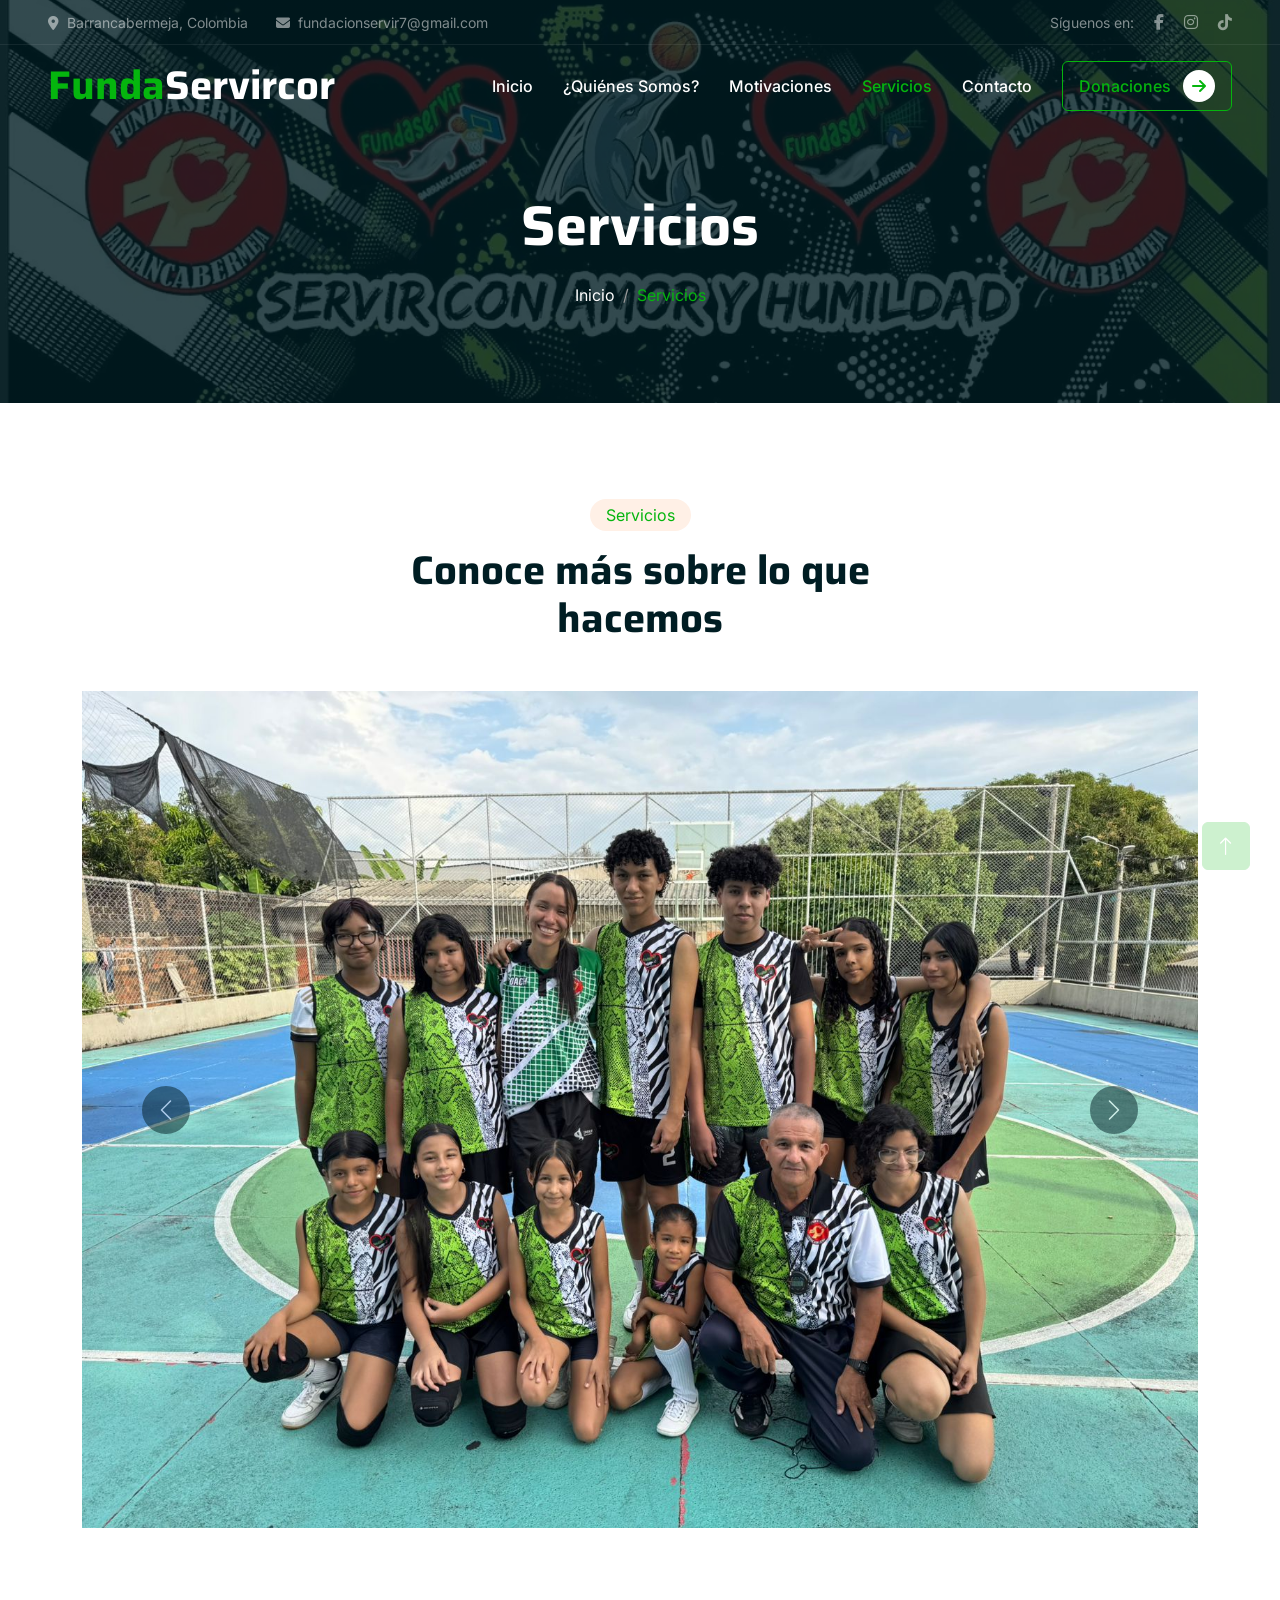
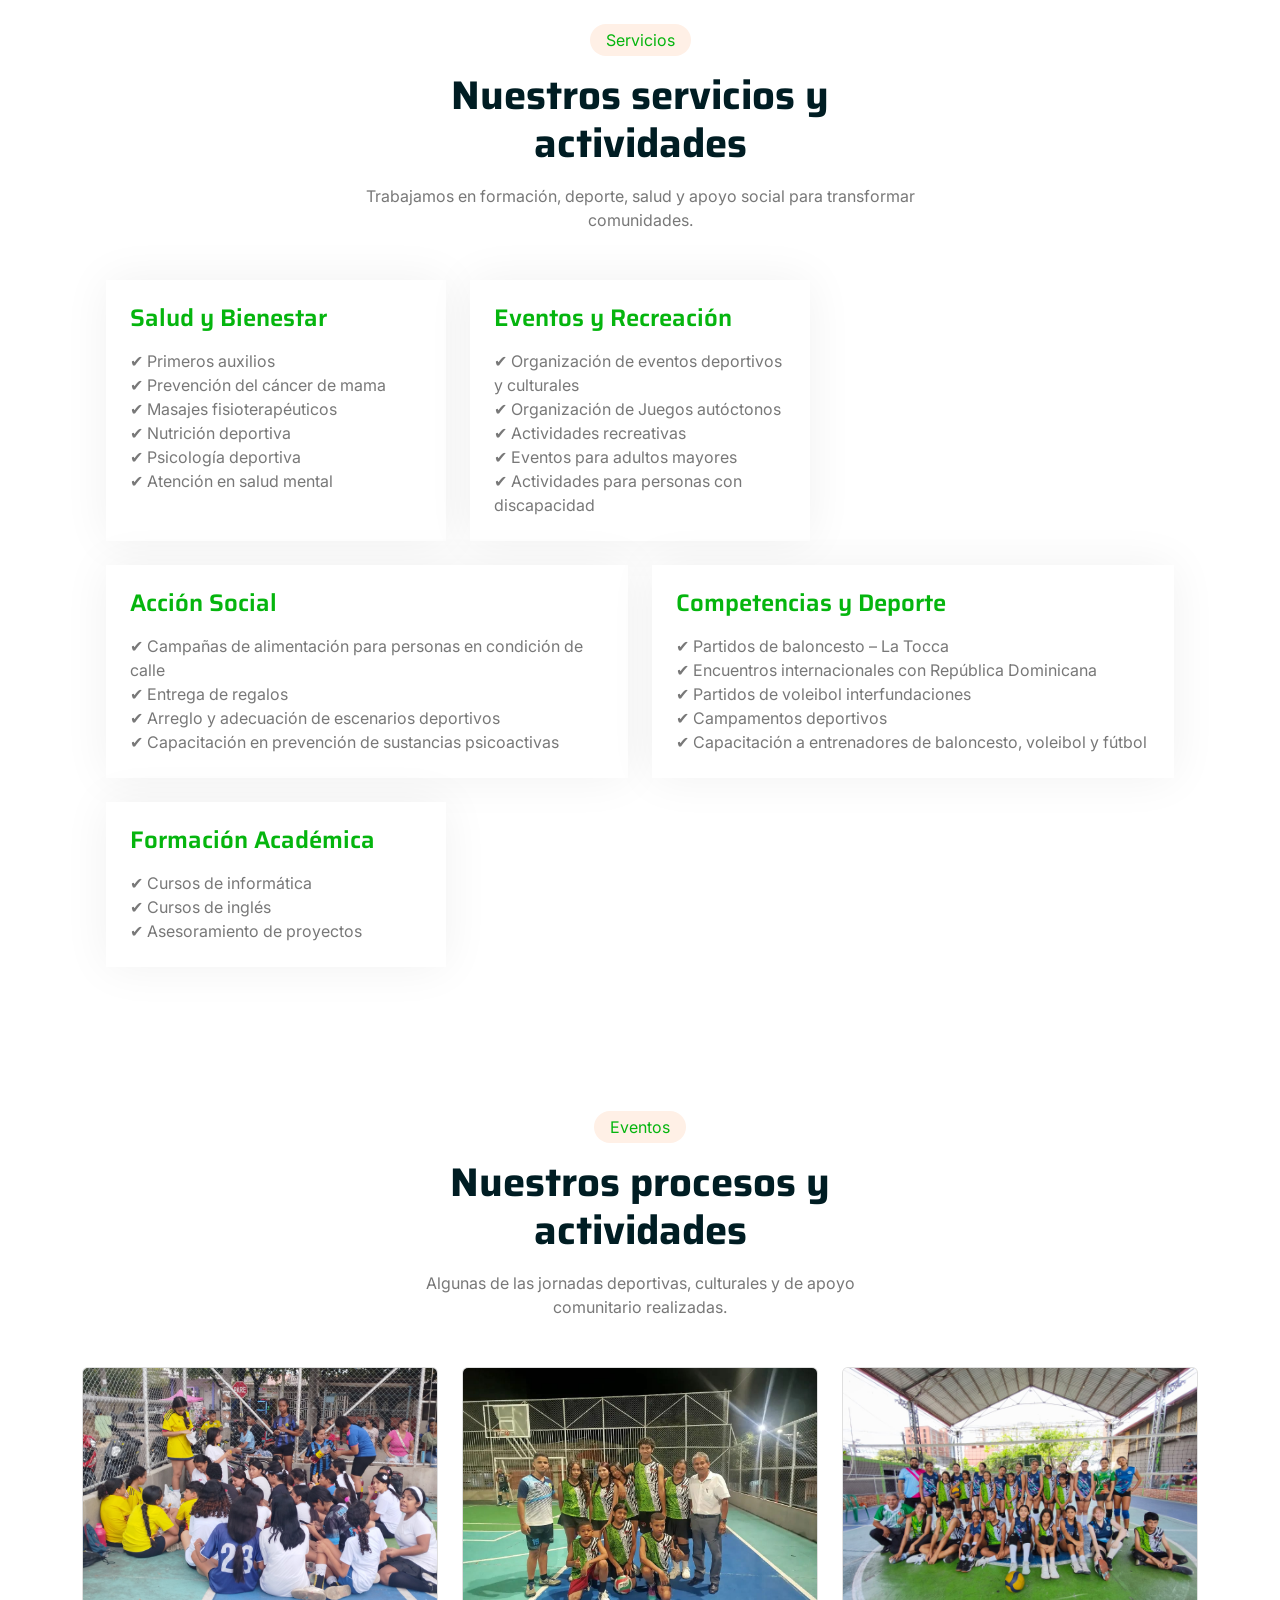
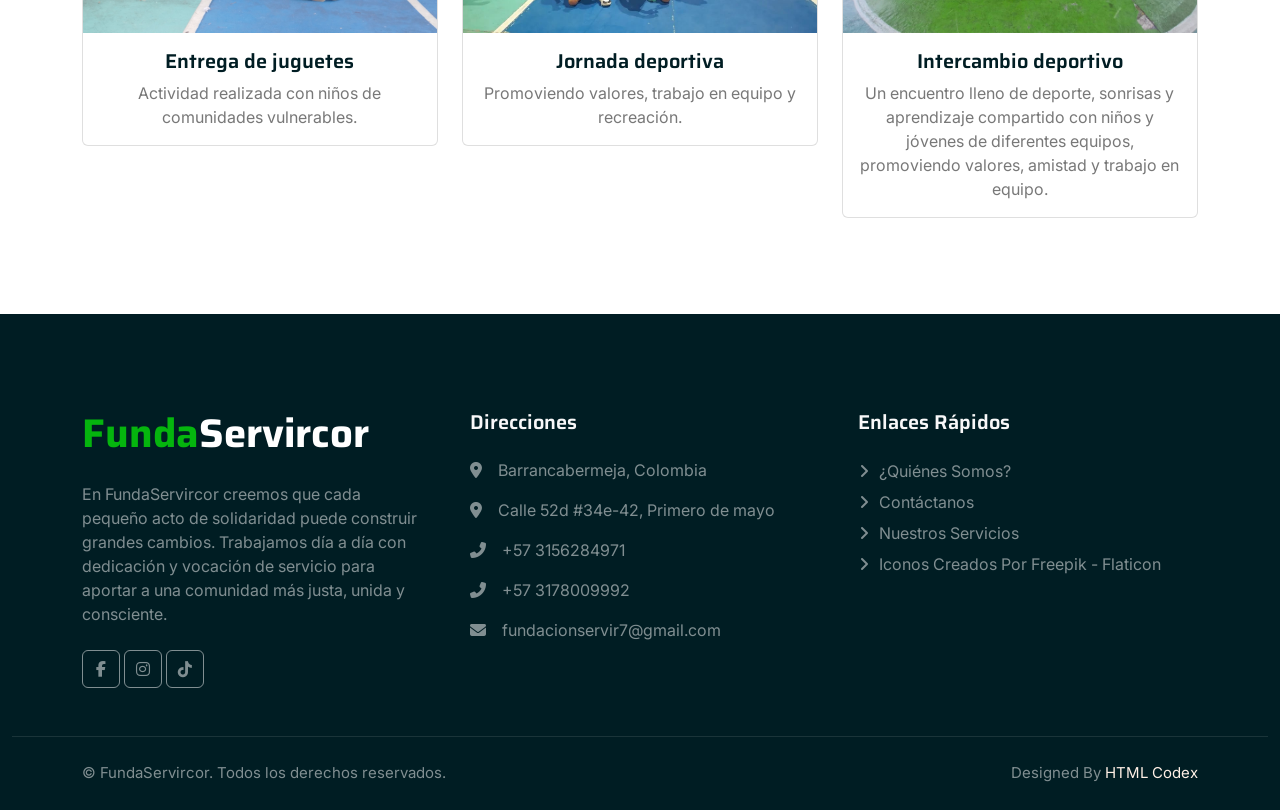
<file: service.html>
<!DOCTYPE html>
<html lang="es">

<head>
    <meta charset="utf-8">
    <title>FundaServircor - Fundación Servir Corazón</title>
    <meta content="width=device-width, initial-scale=1.0" name="viewport">
    
    <meta name="keywords" content="FundaServircor, Fundación Servir Corazón, Barrancabermeja, niños, donaciones, deporte, cultura, recreación, ayuda social, Colombia">
    
    <meta name="description" content="FundaServircor es una fundación sin ánimo de lucro dedicada a servir a niños, jóvenes y comunidades vulnerables a través del deporte, la recreación, la cultura y acciones sociales solidarias.">

    <!-- Favicon -->
    <link href="img/Logo.jpeg" rel="icon">

    <!-- Google Web Fonts -->
    <link rel="preconnect" href="https://fonts.googleapis.com">
    <link rel="preconnect" href="https://fonts.gstatic.com" crossorigin>
    <link href="https://fonts.googleapis.com/css2?family=Inter:wght@400;500;600&family=Saira:wght@500;600;700&display=swap" rel="stylesheet"> 

    <!-- Icon Font Stylesheet -->
    <!-- Nuevo -->
    <link href="https://cdnjs.cloudflare.com/ajax/libs/font-awesome/6.5.0/css/all.min.css" rel="stylesheet">

    <link href="https://cdn.jsdelivr.net/npm/bootstrap-icons@1.4.1/font/bootstrap-icons.css" rel="stylesheet">

    <!-- Libraries Stylesheet -->
    <link href="lib/animate/animate.min.css" rel="stylesheet">
    <link href="lib/owlcarousel/assets/owl.carousel.min.css" rel="stylesheet">

    <!-- Customized Bootstrap Stylesheet -->
    <link href="css/bootstrap.min.css" rel="stylesheet">

    <!-- Template Stylesheet -->
    <link href="css/style.css" rel="stylesheet">
</head>

<body>
    <!-- Spinner Start -->
    <div id="spinner" class="show bg-white position-fixed translate-middle w-100 vh-100 top-50 start-50 d-flex align-items-center justify-content-center">
        <div class="spinner-grow text-primary" role="status"></div>
    </div>
    <!-- Spinner End -->


    <!-- Navbar Start -->
    <div class="container-fluid fixed-top px-0 wow fadeIn" data-wow-delay="0.1s">
        <div class="top-bar text-white-50 row gx-0 align-items-center d-none d-lg-flex">
            <div class="col-lg-6 px-5 text-start">
                <small><i class="fa fa-map-marker-alt me-2"></i>Barrancabermeja, Colombia</small>
                <small class="ms-4"><i class="fa fa-envelope me-2"></i>fundacionservir7@gmail.com
                </small>
            </div>
            <div class="col-lg-6 px-5 text-end">
                <small>Síguenos en: </small>
                <a class="text-white-50 ms-3" href="https://www.facebook.com/share/1ARjftmobK/?mibextid=wwXIfr"><i class="fab fa-facebook-f"></i></a>
                <a class="text-white-50 ms-3" href="https://www.instagram.com/fundaservircor/?utm_source=ig_web_button_share_sheet"><i class="fab fa-instagram"></i></a>
                <a class="text-white-50 ms-3" href="https://www.tiktok.com/@fundaservircor"><i class="fa-brands fa-tiktok"></i></a>
            </div>
        </div>

        <nav class="navbar navbar-expand-lg navbar-dark py-lg-0 px-lg-5 wow fadeIn" data-wow-delay="0.1s">
            <a href="index.html" class="navbar-brand ms-4 ms-lg-0">
                <h1 class="fw-bold text-primary m-0">
                    <span style="color: var(--primary);">Funda</span><span class="text-white">Servircor</span>
                </h1>
            </a>
            <button type="button" class="navbar-toggler me-4" data-bs-toggle="collapse" data-bs-target="#navbarCollapse">
                <span class="navbar-toggler-icon"></span>
            </button>
            <div class="collapse navbar-collapse" id="navbarCollapse">
                <div class="navbar-nav ms-auto p-4 p-lg-0">
                    <a href="index.html" class="nav-item nav-link ">Inicio</a>
                    <a href="about.html" class="nav-item nav-link ">¿Quiénes Somos?</a>
                    <a href="causes.html" class="nav-item nav-link">Motivaciones</a>
                    <a href="service.html" class="nav-item nav-link active">Servicios</a>
                    <a href="contact.html" class="nav-item nav-link">Contacto</a>
                </div>
                <div class="d-flex justify-content-center my-3">
                    <a class="btn btn-outline-primary py-2 px-3" href="donate.html">
                        Donaciones
                        <div class="d-inline-flex btn-sm-square bg-white text-primary rounded-circle ms-2">
                            <i class="fa fa-arrow-right"></i>
                        </div>
                    </a>
                </div>
            </div>
        </nav>
    </div>
    <!-- Navbar End -->



    <!-- Page Header Start -->
    <div class="container-fluid page-header mb-5 wow fadeIn" data-wow-delay="0.1s">
        <div class="container text-center">
            <h1 class="display-4 text-white animated slideInDown mb-4">Servicios</h1>
            <nav aria-label="breadcrumb animated slideInDown">
                <ol class="breadcrumb justify-content-center mb-0">
                    <li class="breadcrumb-item"><a class="text-white" href="index.html">Inicio</a></li>
                    <li class="breadcrumb-item text-primary active" aria-current="page">Servicios</li>
                </ol>
            </nav>
        </div>
    </div>
    <!-- Page Header End -->


    <!-- Service Start -->
    <div class="container-xxl py-5">
        <div class="container">
            <div class="text-center mx-auto mb-5 wow fadeInUp" data-wow-delay="0.1s" style="max-width: 500px;">
                <div class="d-inline-block rounded-pill bg-secondary text-primary py-1 px-3 mb-3">Servicios</div>
                <h1 class="display-6 mb-5">Conoce más sobre lo que hacemos</h1>
            </div>
            <!-- Carousel Eventos Start -->
            <div class="container-fluid p-0 mb-5">
                <div id="eventos-carousel" class="carousel slide" data-bs-ride="carousel">
                    
                    <div class="carousel-inner">

                        <div class="carousel-item active">
                            <img src="img/carousel1.jpeg" class="d-block w-100" alt="Evento 1">
                        </div>

                        <div class="carousel-item">
                            <img src="img/carousel2.jpeg" class="d-block w-100" alt="Evento 2">
                        </div>

                        <div class="carousel-item">
                            <img src="img/carousel3.jpeg" class="d-block w-100" alt="Evento 3">
                        </div>

                        <div class="carousel-item">
                            <img src="img/carousel4.jpeg" class="d-block w-100" alt="Evento 3">
                        </div>

                    </div>
                    
                    

                    <!-- Controles -->
                    <button class="carousel-control-prev" type="button" data-bs-target="#eventos-carousel" data-bs-slide="prev">
                        <span class="carousel-control-prev-icon"></span>
                    </button>

                    <button class="carousel-control-next" type="button" data-bs-target="#eventos-carousel" data-bs-slide="next">
                        <span class="carousel-control-next-icon"></span>
                    </button>

                </div>
            </div>
            <!-- Carousel Eventos End -->
            <!-- Servicios Detallados Start -->
                <div class="container-xxl py-5">
                    <div class="container">

                        <div class="text-center mx-auto mb-5 wow fadeInUp" style="max-width: 600px;">
                            <div class="d-inline-block rounded-pill bg-secondary text-primary py-1 px-3 mb-3">
                                Servicios
                            </div>
                            <h1 class="display-6 mb-3">Nuestros servicios y actividades</h1>
                            <p>Trabajamos en formación, deporte, salud y apoyo social para transformar comunidades.</p>
                        </div>

                        <div class="row g-4">


                            <!-- Salud y bienestar -->
                            <div class="col-lg-4 col-md-6">
                                <div class="service-item bg-white h-100 p-4">
                                    <h4 class="mb-3 text-primary">Salud y Bienestar</h4>
                                    <ul class="list-unstyled mb-0">
                                        <li>✔ Primeros auxilios</li>
                                        <li>✔ Prevención del cáncer de mama</li>
                                        <li>✔ Masajes fisioterapéuticos</li>
                                        <li>✔ Nutrición deportiva</li>
                                        <li>✔ Psicología deportiva</li>
                                        <li>✔ Atención en salud mental</li>
                                    </ul>
                                </div>
                            </div>

                            <!-- Eventos y recreación -->
                            <div class="col-lg-4 col-md-6">
                                <div class="service-item bg-white h-100 p-4">
                                    <h4 class="mb-3 text-primary">Eventos y Recreación</h4>
                                    <ul class="list-unstyled mb-0">
                                        <li>✔ Organización de eventos deportivos y culturales</li>
                                        <li>✔ Organización de Juegos autóctonos</li>
                                        <li>✔ Actividades recreativas</li>
                                        <li>✔ Eventos para adultos mayores</li>
                                        <li>✔ Actividades para personas con discapacidad</li>
                                    </ul>
                                </div>
                            </div>

                            <!-- Acción social -->
                            <div class="col-lg-6 col-md-6">
                                <div class="service-item bg-white h-100 p-4">
                                    <h4 class="mb-3 text-primary">Acción Social</h4>
                                    <ul class="list-unstyled mb-0">
                                        <li>✔ Campañas de alimentación para personas en condición de calle</li>
                                        <li>✔ Entrega de regalos </li>
                                        <li>✔ Arreglo y adecuación de escenarios deportivos</li>
                                        <li>✔ Capacitación en prevención de sustancias psicoactivas</li>
                                    </ul>
                                </div>
                            </div>

                            <!-- Competencias y encuentros -->
                            <div class="col-lg-6 col-md-6">
                                <div class="service-item bg-white h-100 p-4">
                                    <h4 class="mb-3 text-primary">Competencias y Deporte</h4>
                                    <ul class="list-unstyled mb-0">
                                        <li>✔ Partidos de baloncesto – La Tocca</li>
                                        <li>✔ Encuentros internacionales con República Dominicana</li>
                                        <li>✔ Partidos de voleibol interfundaciones</li>
                                        <li>✔ Campamentos deportivos</li>
                                        <li>✔ Capacitación a entrenadores de baloncesto, voleibol y fútbol</li>
                                    </ul>
                                </div>
                            </div>

                            <!-- Formación Académica y Proyectos -->
                            <div class="col-lg-4 col-md-6">
                                <div class="service-item bg-white h-100 p-4">
                                    <h4 class="mb-3 text-primary">Formación Académica</h4>
                                    <ul class="list-unstyled mb-0">
                                        <li>✔ Cursos de informática</li>
                                        <li>✔ Cursos de inglés</li>
                                        <li>✔ Asesoramiento de proyectos</li>
                                    </ul>
                                </div>
                            </div>

                        </div>
                    </div>
                </div>
            <!-- Servicios Detallados End -->
            <!--
            <div class="row g-4 justify-content-center">
                <div class="col-lg-4 col-md-6 wow fadeInUp" data-wow-delay="0.1s">
                    <div class="service-item bg-white text-center h-100 p-4 p-xl-5">
                        <img class="img-fluid mb-4" src="img/Campo_Baloncesto.png" alt="">
                        
                        <h4 class="mb-3">Deporte y cultura con formación integral</h4>
                        <p class="mb-4">
                        Promovemos el deporte, la recreación y la cultura como medios para fortalecer la calidad de vida, desarrollar habilidades, expresar emociones y formar valores espirituales como el amor, la paz y la fe.
                        </p>
                    </div>
                </div>
                <div class="col-lg-4 col-md-6 wow fadeInUp" data-wow-delay="0.3s">
                    <div class="service-item bg-white text-center h-100 p-4 p-xl-5">
                        <img class="img-fluid mb-4" src="img/educacion_logo.png" alt="">
                        <h4 class="mb-3">Educación y valores</h4>
                        <p class="mb-4">
                        Impulsamos procesos educativos que integran valores morales, respeto, trabajo en equipo y confianza en Dios, orientados a la superación personal y al aprendizaje constante, Aprendizaje mediante capacitaciones para el desarrollo humano, así como preparación y respuesta ante emergencias sísmicas.
                        </p>
                    </div>
                </div>
                <div class="col-lg-4 col-md-6 wow fadeInUp" data-wow-delay="0.5s">
                    <div class="service-item bg-white text-center h-100 p-4 p-xl-5">
                        <img class="img-fluid mb-4" src="img/apoyo.png" alt="">
                        <h4 class="mb-3">Apoyo social y comunitario</h4>
                        <p class="mb-4">
                        Trabajamos en la transformación social de comunidades, creando espacios accesibles, inclusión, servicio al prójimo y acompañamiento para construir entornos más saludables y solidarios.
                        </p>

                    </div>
                </div>
            </div>
            -->
        </div>
    </div>
    
    <!-- Service End -->
        
    <!-- Galería de eventos -->
    
    <div class="container-xxl py-5">
        <div class="container">
            <div class="text-center mx-auto mb-5 wow fadeInUp" data-wow-delay="0.1s" style="max-width: 500px;">
                <div class="d-inline-block rounded-pill bg-secondary text-primary py-1 px-3 mb-3">Eventos</div>
                    <h1 class="display-6 mb-3">Nuestros procesos y actividades</h1>
                    <p>Algunas de las jornadas deportivas, culturales y de apoyo comunitario realizadas.</p>
            </div>

            <div class="row g-4">

            <div class="col-lg-4 col-md-6">
                <div class="card">
                <img src="img/Regalo_evento.jpg" class="card-img-top" alt="Actividad ludica para niños ">
                <div class="card-body text-center">
                    <h5 class="card-title">Entrega de juguetes</h5>
                    <p class="card-text">Actividad realizada con niños de comunidades vulnerables.</p>
                </div>
                </div>
            </div>

            <div class="col-lg-4 col-md-6">
                <div class="card">
                <img src="img/evento3.jpeg" class="card-img-top" alt="Equipo de voleibol">
                <div class="card-body text-center">
                    <h5 class="card-title">Jornada deportiva</h5>
                    <p class="card-text">Promoviendo valores, trabajo en equipo y recreación.</p>
                </div>
                </div>
            </div>

            <div class="col-lg-4 col-md-6">
                <div class="card">
                <img src="img/evento4.jpeg" class="card-img-top" alt="Equipo de voleibol">
                <div class="card-body text-center">
                    <h5 class="card-title">Intercambio deportivo</h5>
                    <p class="card-text">Un encuentro lleno de deporte, sonrisas y aprendizaje compartido con niños y jóvenes de diferentes equipos, promoviendo valores, amistad y trabajo en equipo.</p>
                </div>
                </div>
            </div>

            </div>

        </div>
    </div>
    




    <!-- Footer Start -->
    <div class="container-fluid bg-dark text-white-50 footer mt-5 pt-5 wow fadeIn" data-wow-delay="0.1s">
        <div class="container py-5">
            <div class="row g-5">
                <div class="col-lg-4 col-md-6">
                    <h1 class="fw-bold text-primary mb-4">Funda<span class="text-white">Servircor</span></h1>
                    <p>En FundaServircor creemos que cada pequeño acto de solidaridad puede construir grandes cambios. Trabajamos día a día con dedicación y vocación de servicio para aportar a una comunidad más justa, unida y consciente.</p>
                    <div class="d-flex pt-2">
                        <a class="btn btn-square me-1" href="https://www.facebook.com/share/1ARjftmobK/?mibextid=wwXIfr"><i class="fab fa-facebook-f"></i></a>
                        <a class="btn btn-square me-1" href="https://www.instagram.com/fundaservircor/?utm_source=ig_web_button_share_sheet"><i class="fab fa-instagram"></i></a>
                        <a class="btn btn-square me-1" href="https://www.tiktok.com/@fundaservircor"><i class="fa-brands fa-tiktok"></i></a>
                    </div>
                </div>
                <div class="col-lg-4 col-md-6">
                    <h5 class="text-light mb-4">Direcciones</h5>
                    <p><i class="fa fa-map-marker-alt me-3"></i>Barrancabermeja, Colombia</p>
                    <p><i class="fa fa-map-marker-alt me-3"></i>Calle 52d #34e-42, Primero de mayo</p>
                    <p><i class="fa fa-phone-alt me-3"></i>+57 3156284971</p>
                    <p><i class="fa fa-phone-alt me-3"></i>+57 3178009992</p>
                    <p><i class="fa fa-envelope me-3"></i>fundacionservir7@gmail.com</p>
                </div>
                <div class="col-lg-4 col-md-6">
                    <h5 class="text-light mb-4">Enlaces Rápidos</h5>
                    <a class="btn btn-link" href="about.html">¿Quiénes somos?</a>
                    <a class="btn btn-link" href="contact.html">Contáctanos</a>
                    <a class="btn btn-link" href="service.html">Nuestros Servicios</a>
                    <a class="btn btn-link" href="https://www.flaticon.es/" title="Iconos">Iconos creados por Freepik - Flaticon</a>

                    <!--
                    <a class="btn btn-link" href="">Terms & Condition</a>
                    <a class="btn btn-link" href="">Support</a>
                    -->
                    
                </div>
            </div>
        </div>
        <div class="container-fluid copyright">
            <div class="container">
                <div class="row">
                    <div class="col-md-6 text-center text-md-start mb-3 mb-md-0">
                        &copy; FundaServircor. Todos los derechos reservados.
                    </div>
                    <div class="col-md-6 text-center text-md-end">
                        <!--/*** This template is free as long as you keep the footer author’s credit link/attribution link/backlink. If you'd like to use the template without the footer author’s credit link/attribution link/backlink, you can purchase the Credit Removal License from "https://htmlcodex.com/credit-removal". Thank you for your support. ***/-->
                        Designed By <a href="https://htmlcodex.com">HTML Codex</a>
                    </div>
                </div>
            </div>
        </div>
    </div>
    <!-- Footer End -->


    <!-- Back to Top -->
    <a href="#" class="btn btn-lg btn-primary btn-lg-square back-to-top"><i class="bi bi-arrow-up"></i></a>


    <!-- JavaScript Libraries -->
    <script src="https://code.jquery.com/jquery-3.4.1.min.js"></script>
    <script src="https://cdn.jsdelivr.net/npm/bootstrap@5.0.0/dist/js/bootstrap.bundle.min.js"></script>
    <script src="lib/wow/wow.min.js"></script>
    <script src="lib/easing/easing.min.js"></script>
    <script src="lib/waypoints/waypoints.min.js"></script>
    <script src="lib/owlcarousel/owl.carousel.min.js"></script>
    <script src="lib/parallax/parallax.min.js"></script>

    <!-- Template Javascript -->
    <script src="js/main.js"></script>
</body>

</html>
</file>
<file: css/style.css>
/********** Template CSS **********/
:root {
    --primary: #05b50e;
    --secondary: #FFF0E6;
    --light: #F8F8F9;
    --dark: #001D23;
}


.back-to-top {
    position: fixed;
    display: none;
    right: 30px;
    bottom: 30px;
    z-index: 99;
}


/*** Spinner ***/
#spinner {
    opacity: 0;
    visibility: hidden;
    transition: opacity .5s ease-out, visibility 0s linear .5s;
    z-index: 99999;
}

#spinner.show {
    transition: opacity .5s ease-out, visibility 0s linear 0s;
    visibility: visible;
    opacity: 1;
}


/*** Button ***/
.btn {
    font-weight: 500;
    transition: .5s;
}

/* BOTÓN PRIMARY */
.btn-primary {
    background-color: var(--primary);
    border-color: var(--primary);
    color: #fff;
}

.btn-primary:hover {
    background-color: transparent;
    color: var(--primary);
    border-color: var(--primary);
}

/* BOTÓN OUTLINE PRIMARY */
.btn-outline-primary {
    color: var(--primary);
    border-color: var(--primary);
}

.btn-outline-primary:hover {
    background-color: var(--primary);
    color: #fff;
    border-color: var(--primary);
}

.btn-square {
    width: 38px;
    height: 38px;
}

.btn-sm-square {
    width: 32px;
    height: 32px;
}

.btn-lg-square {
    width: 48px;
    height: 48px;
}

.btn-square,
.btn-sm-square,
.btn-lg-square {
    padding: 0;
    display: flex;
    align-items: center;
    justify-content: center;
    font-weight: normal;
}

/*** Navbar ***/
.fixed-top {
    transition: .5s;
}

.top-bar {
    height: 45px;
    border-bottom: 1px solid rgba(255, 255, 255, .07);
}

.navbar .dropdown-toggle::after {
    border: none;
    content: "\f107";
    font-family: "Font Awesome 5 Free";
    font-weight: 900;
    vertical-align: middle;
    margin-left: 8px;
}

.navbar .navbar-nav .nav-link {
    margin-right: 30px;
    padding: 25px 0;
    color: #FFFFFF;
    font-weight: 500;
    outline: none;
}

.navbar .navbar-nav .nav-link:hover,
.navbar .navbar-nav .nav-link.active {
    color: var(--primary);
}

@media (max-width: 991.98px) {
    .navbar .navbar-nav {
        margin-top: 10px;
        border-top: 1px solid rgba(0, 0, 0, .07);
        background: var(--dark);
    }

    .navbar .navbar-nav .nav-link {
        padding: 10px 0;
    }
}

@media (min-width: 992px) {
    .navbar .nav-item .dropdown-menu {
        display: block;
        visibility: hidden;
        top: 100%;
        transform: rotateX(-75deg);
        transform-origin: 0% 0%;
        transition: .5s;
        opacity: 0;
    }

    .navbar .nav-item:hover .dropdown-menu {
        transform: rotateX(0deg);
        visibility: visible;
        transition: .5s;
        opacity: 1;
    }
}


/*** Header ***/
.carousel-caption {
    top: 0;
    left: 0;
    right: 0;
    bottom: 0;
    display: flex;
    align-items: center;
    justify-content: center;
    text-align: center;
    background: rgba(0, 29, 35, .5);
    z-index: 1;
}

.carousel-control-prev,
.carousel-control-next {
    width: 15%;
}

.carousel-control-prev-icon,
.carousel-control-next-icon {
    width: 3rem;
    height: 3rem;
    background-color: var(--dark);
    border: 12px solid var(--dark);
    border-radius: 3rem;
}

@media (max-width: 768px) {
    #header-carousel .carousel-item {
        position: relative;
        min-height: 450px;
    }
    
    #header-carousel .carousel-item img {
        position: absolute;
        width: 100%;
        height: 100%;
        object-fit: cover;
    }
}

.page-header {
    padding-top: 12rem;
    padding-bottom: 6rem;

    background: linear-gradient(rgba(0, 29, 35, .8), rgba(0, 29, 35, .8)), url(../img/fondo2.jpg) center center no-repeat;
    background-size: cover;
}

.page-header .breadcrumb-item+.breadcrumb-item::before {
    color: #999999;
}


/*** Causes ***/
.causes-item .progress {
    height: 5px;
    border-radius: 0;
    overflow: visible;
}

.causes-item .progress .progress-bar {
    position: relative;
    overflow: visible;
    width: 0px;
    border-radius: 0;
    transition: 5s;
}

.causes-item .progress .progress-bar span {
    position: absolute;
    top: -7px;
    right: 0;
    width: 40px;
    height: 19px;
    display: flex;
    align-items: center;
    justify-content: center;
    font-size: 12px;
    background: var(--primary);
    color: #FFFFFF;
}

.causes-item .causes-overlay {
    position: absolute;
    width: 100%;
    height: 0;
    top: 0;
    left: 0;
    display: flex;
    align-items: center;
    justify-content: center;
    background: rgba(0, 0, 0, .5);
    overflow: hidden;
    opacity: 0;
    transition: .5s;
}

.causes-item:hover .causes-overlay {
    height: 100%;
    opacity: 1;
}


/*** Service ***/
.service-item {
    box-shadow: 0 0 45px rgba(0, 0, 0, .06);
}


/*** Donate ***/
.donate {
    background: rgba(0, 29, 35, .8);
}

.btn-group .btn-light:hover,
.btn-group input[type="radio"]:checked+label {
    color: var(--primary);
    border-color: var(--primary);
}


/*** Team ***/
.team-item img {
    position: relative;
    top: 0;
    transition: .5s;
}

.team-item:hover img {
    top: -30px;
}

.team-item .team-text {
    position: relative;
    height: 100px;
    transition: .5s;
}

.team-item:hover .team-text {
    margin-top: -60px;
    height: 160px;
}

.team-item .team-text .team-social {
    opacity: 0;
    transition: .5s;
}

.team-item:hover .team-text .team-social {
    opacity: 1;
}

.team-item .team-social .btn {
    display: inline-flex;
    color: var(--primary);
    background: #FFFFFF;
    border-radius: 40px;
}

.team-item .team-social .btn:hover {
    color: #FFFFFF;
    background: var(--primary);
}


/*** Testimonial ***/
.testimonial-carousel::before {
    position: absolute;
    content: "";
    top: 0;
    left: 0;
    height: 100%;
    width: 0;
    background: linear-gradient(to right, rgba(255, 255, 255, 1) 0%, rgba(255, 255, 255, 0) 100%);
    z-index: 1;
}

.testimonial-carousel::after {
    position: absolute;
    content: "";
    top: 0;
    right: 0;
    height: 100%;
    width: 0;
    background: linear-gradient(to left, rgba(255, 255, 255, 1) 0%, rgba(255, 255, 255, 0) 100%);
    z-index: 1;
}

@media (min-width: 768px) {
    .testimonial-carousel::before,
    .testimonial-carousel::after {
        width: 200px;
    }
}

@media (min-width: 992px) {
    .testimonial-carousel::before,
    .testimonial-carousel::after {
        width: 300px;
    }
}

.testimonial-carousel .owl-item .testimonial-text {
    background: var(--light);
    transform: scale(.8);
    transition: .5s;
}

.testimonial-carousel .owl-item.center .testimonial-text {
    background: var(--primary);
    transform: scale(1);
}

.testimonial-carousel .owl-item .testimonial-text *,
.testimonial-carousel .owl-item .testimonial-item img {
    transition: .5s;
}

.testimonial-carousel .owl-item.center .testimonial-text * {
    color: var(--light) !important;
}

.testimonial-carousel .owl-item.center .testimonial-item img {
    background: var(--primary) !important;
} 

.testimonial-carousel .owl-nav {
    position: absolute;
    width: 350px;
    top: 15px;
    left: 50%;
    transform: translateX(-50%);
    display: flex;
    justify-content: space-between;
    opacity: 0;
    transition: .5s;
    z-index: 1;
}

.testimonial-carousel:hover .owl-nav {
    width: 300px;
    opacity: 1;
}

.testimonial-carousel .owl-nav .owl-prev,
.testimonial-carousel .owl-nav .owl-next {
    position: relative;
    color: var(--primary);
    font-size: 45px;
    transition: .5s;
}

.testimonial-carousel .owl-nav .owl-prev:hover,
.testimonial-carousel .owl-nav .owl-next:hover {
    color: var(--dark);
}


/*** Footer ***/

.footer .btn.btn-link {
    display: block;
    margin-bottom: 5px;
    padding: 0;
    text-align: left;
    color: rgba(255,255,255,0.5);
    font-weight: normal;
    text-transform: capitalize;
    transition: .3s;
}

.footer .btn.btn-link::before {
    position: relative;
    content: "\f105";
    font-family: "Font Awesome 5 Free";
    font-weight: 900;
    color: rgba(255,255,255,0.5);
    margin-right: 10px;
}

.footer .btn.btn-link:hover {
    color: var(--light);
    letter-spacing: 1px;
    box-shadow: none;
}

.footer .btn.btn-square {
    color: rgba(255,255,255,0.5);
    border: 1px solid rgba(255,255,255,0.5);
}

.footer .btn.btn-square:hover {
    color: var(--secondary);
    border-color: var(--light);
}

.footer .copyright {
    padding: 25px 0;
    font-size: 15px;
    border-top: 1px solid rgba(256, 256, 256, .1);
}

.footer .copyright a {
    color: var(--secondary);
}

.footer .copyright a:hover {
    color: var(--primary);
}
.texto-opacidad {
    opacity: 0.75;   /* prueba 0.6, 0.65, 0.8, etc. */
}
</file>
